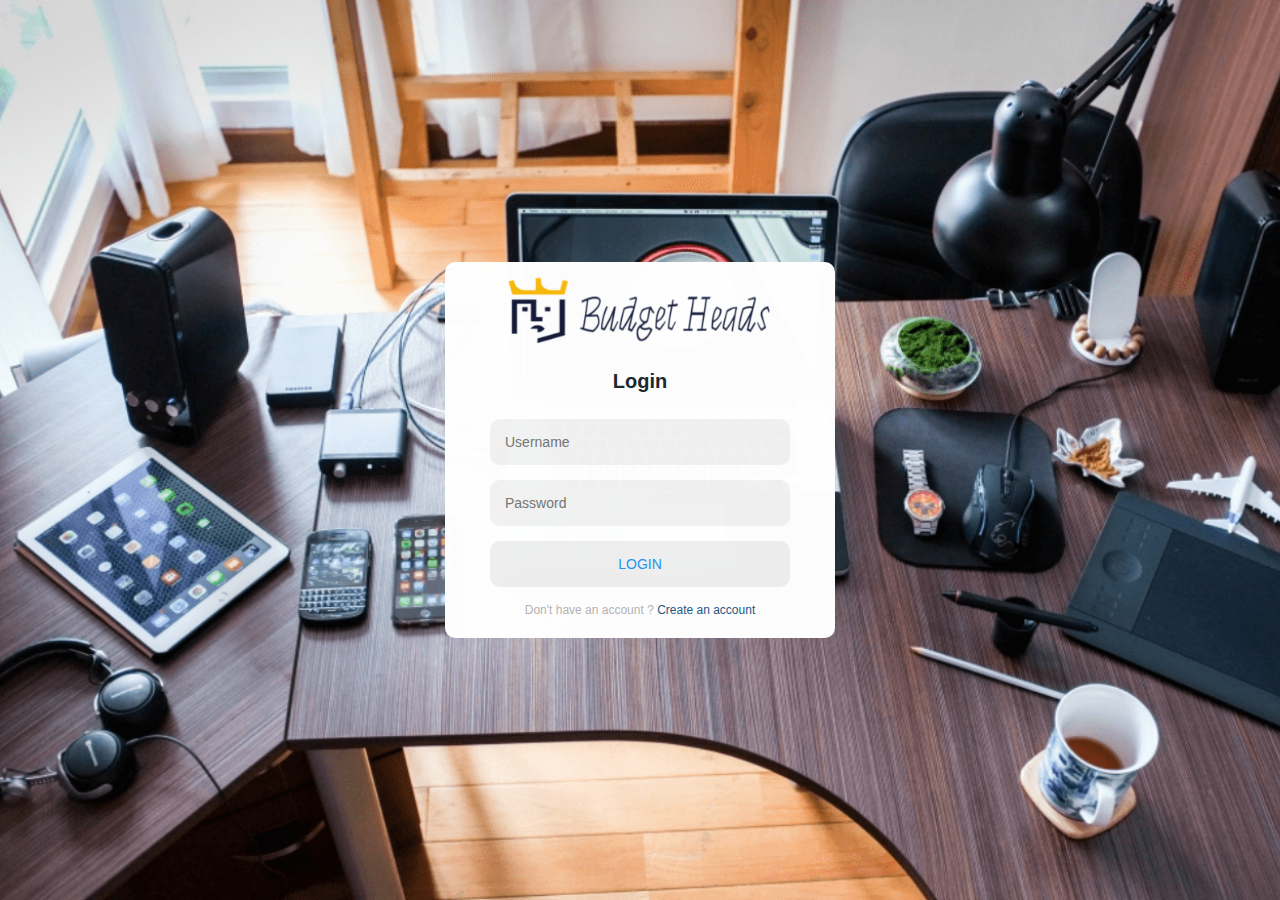
<file: index.html>
<!DOCTYPE html>
<html lang="en">
<head>
    <meta charset="UTF-8">
    <meta http-equiv="X-UA-Compatible" content="IE=edge">
    <meta name="viewport" content="width=device-width, initial-scale=1.0">
    <title>Login</title>
    <link rel="stylesheet" href="Css/login.css">
</head>
<body>
    <div class="form">
        <div class="img-from">
            <img src="Img/loho_final.PNG" alt="">
        </div>
        <h2 class="heading">Login</h2>
        <form action="home.html">
            <input type="text" name="username" placeholder="Username" required>
            <input type="password" name="password" placeholder="Password" required>
            <button>
                <span></span>
                <span></span>
                <span></span>
                <span></span>
                login
            </button>
            <p class="message">Don't have an account ? <a href="signup.html">Create an account</a></p>
        </form>
    </div>
</body>
</html>
</file>
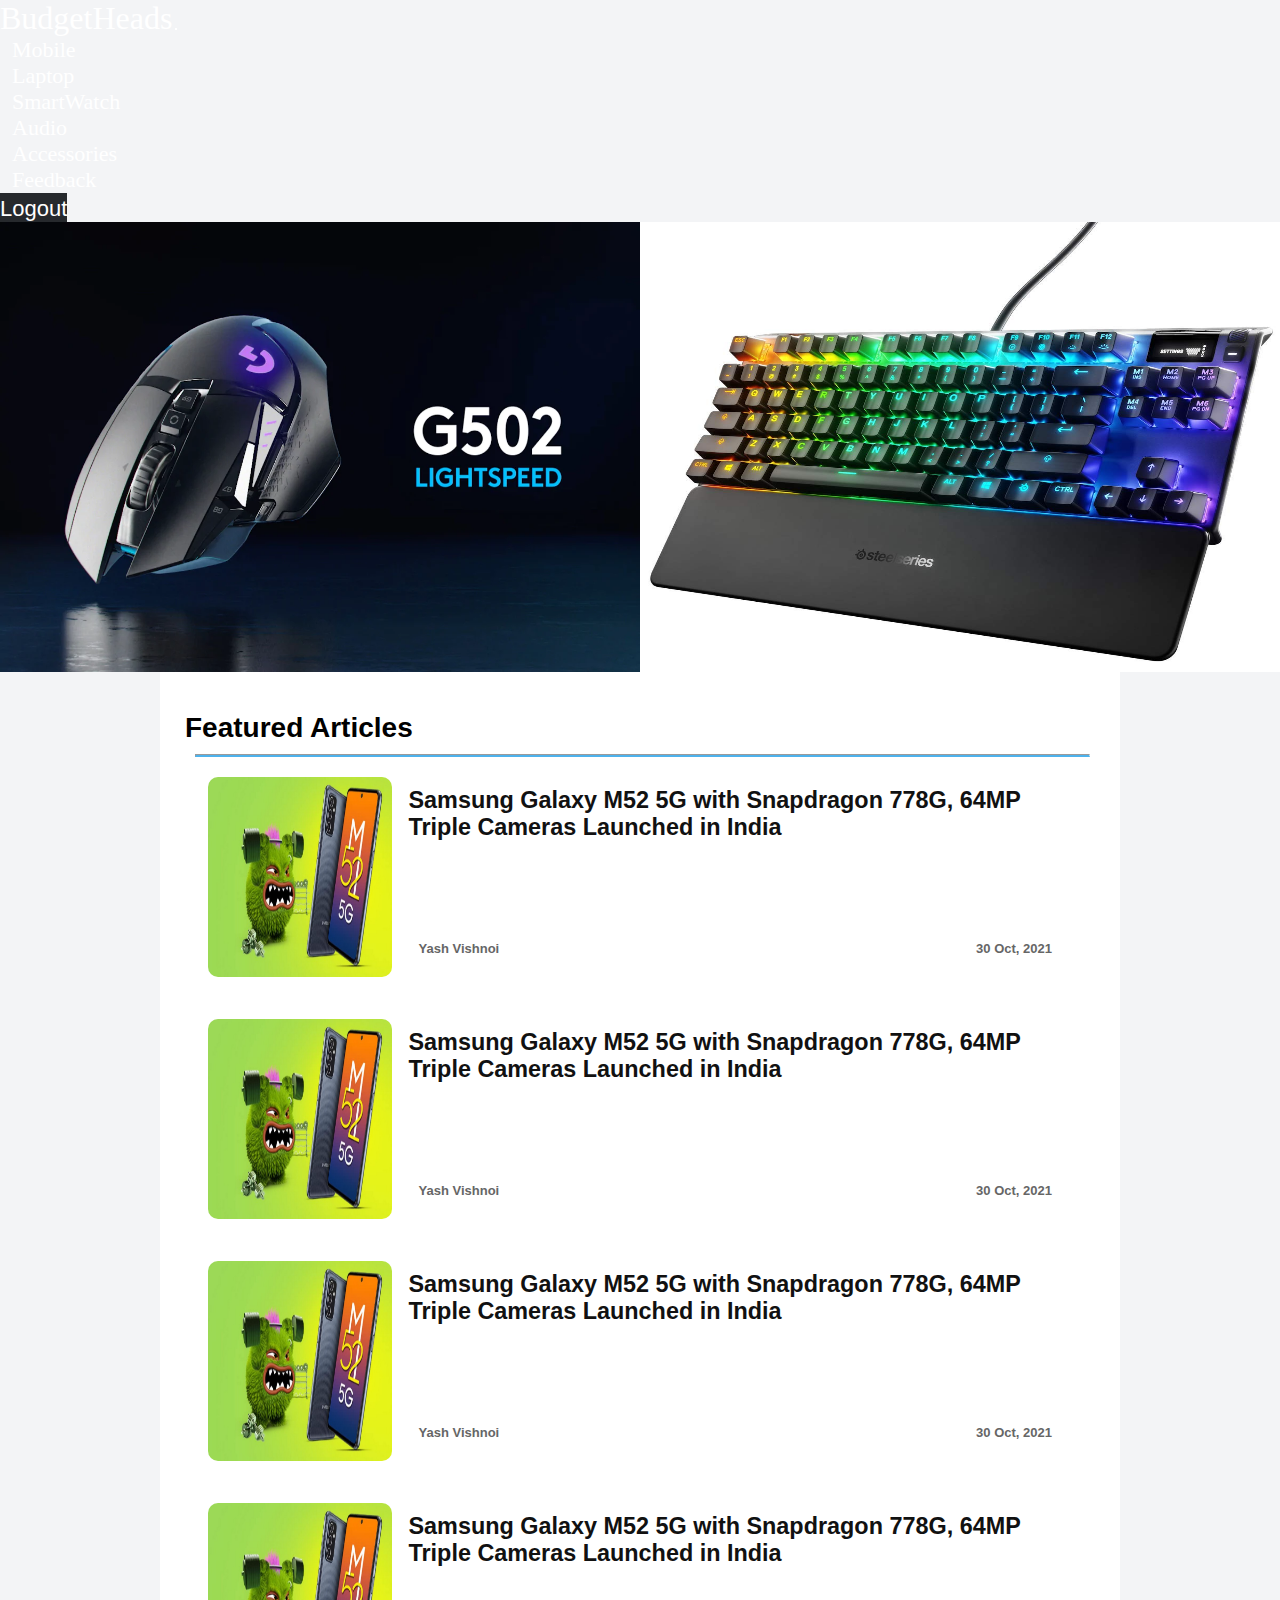
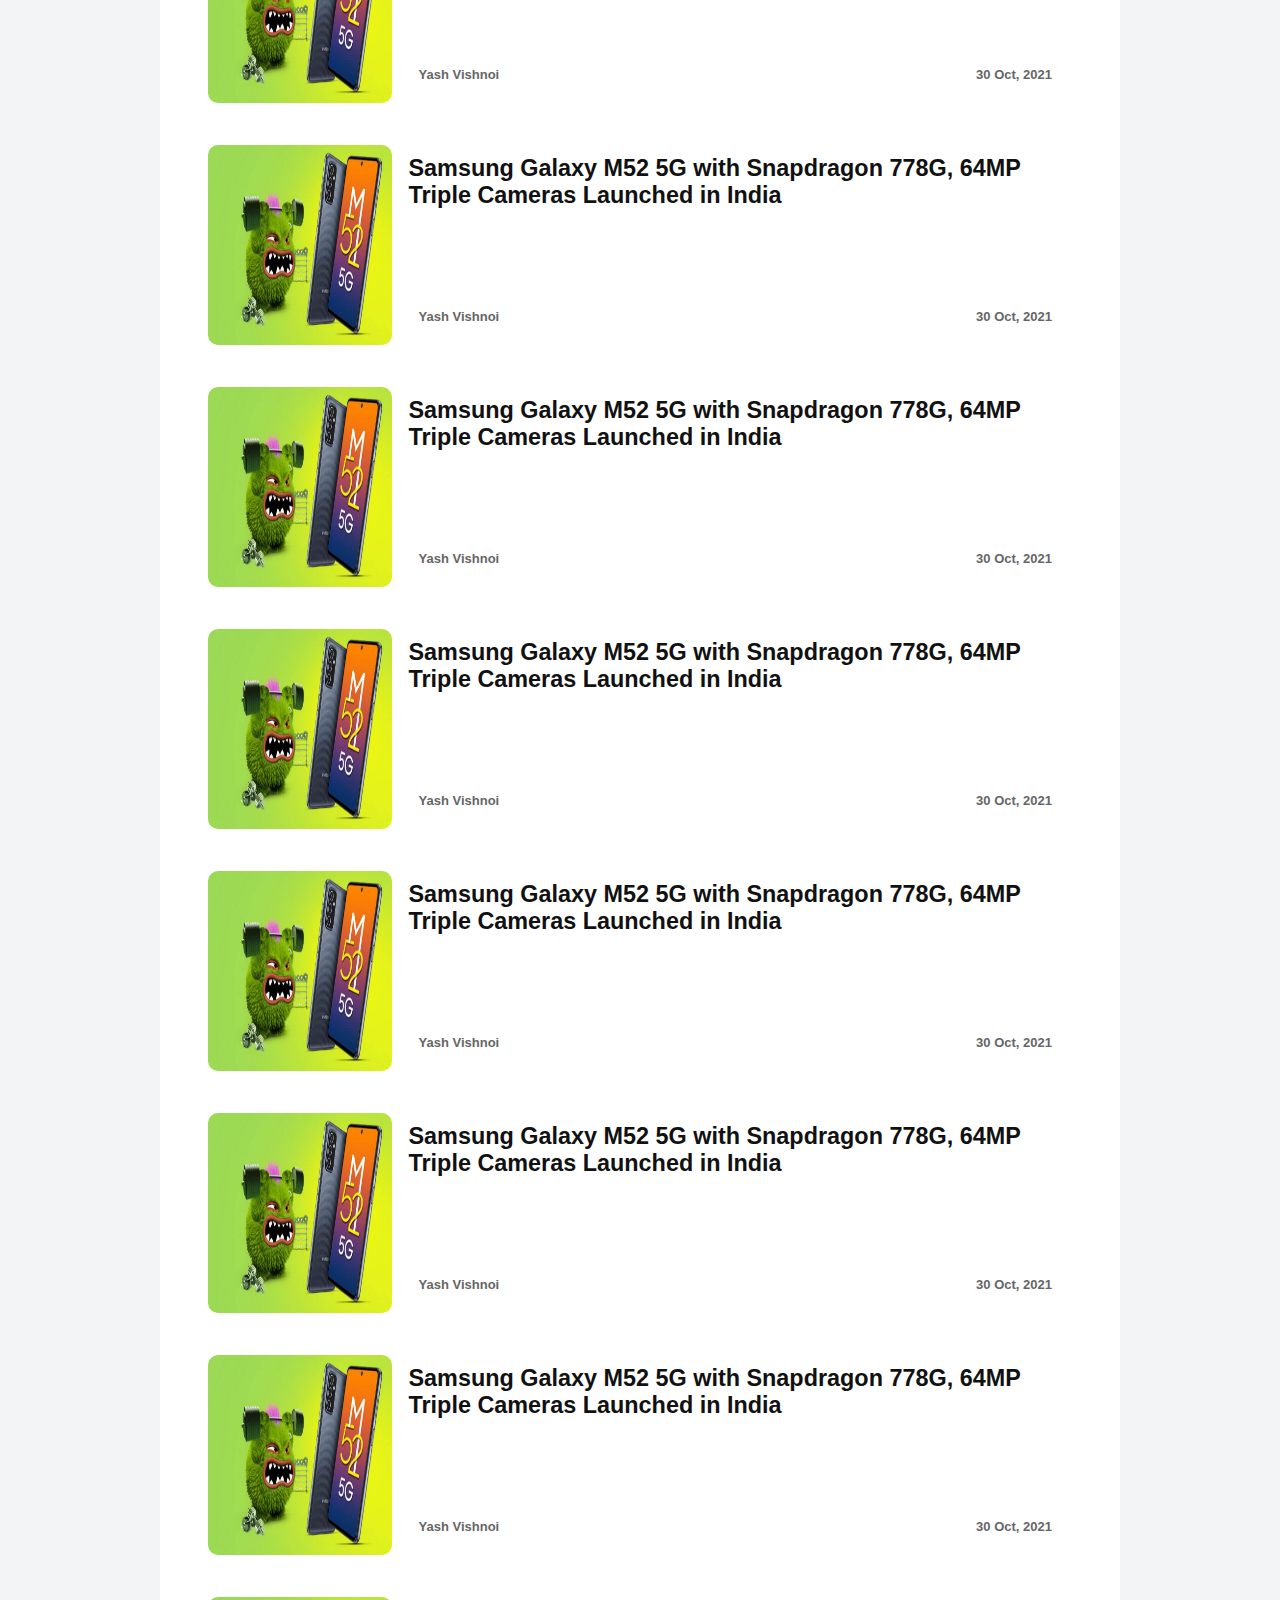
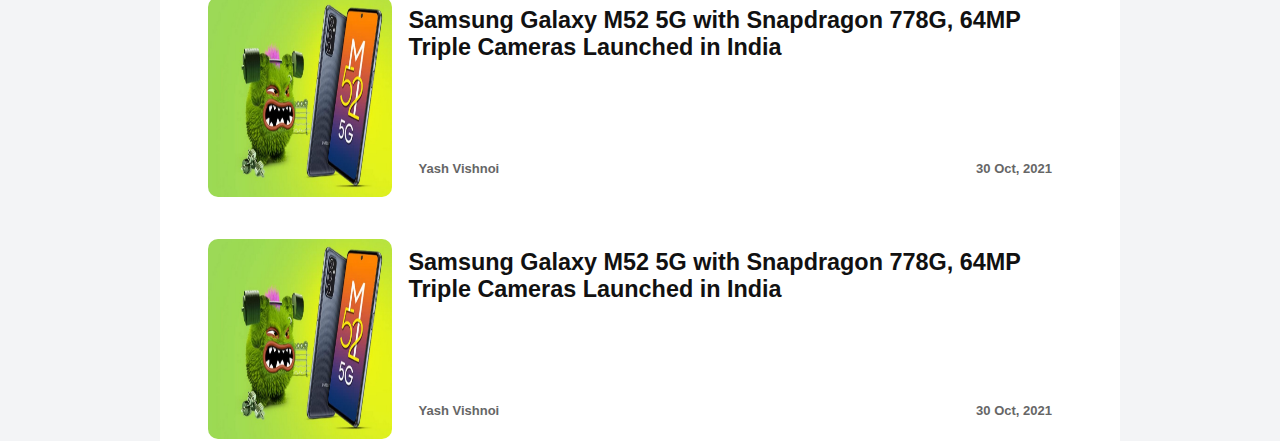
<file: accessories.html>
<!DOCTYPE html>
<html lang="en">

<head>
    <meta charset="UTF-8">
    <meta http-equiv="X-UA-Compatible" content="IE=edge">
    <meta name="viewport" content="width=device-width, initial-scale=1.0">
    <title>Accessories</title>
    <link href="https://cdn.jsdelivr.net/npm/bootstrap@5.1.3/dist/css/bootstrap.min.css" rel="stylesheet"
        integrity="sha384-1BmE4kWBq78iYhFldvKuhfTAU6auU8tT94WrHftjDbrCEXSU1oBoqyl2QvZ6jIW3" crossorigin="anonymous" />
    <link rel="stylesheet" href="Css/utils.css">
    <link rel="stylesheet" href="Css/accessories.css">
</head>

<body>
    <nav class="navbar navbar-expand-lg navbar-light bg-dark ">
        <div class="container-fluid">
            <a class="navbar-brand" style="color: white; font-size: 3.2rem;" href="home.html">BudgetHeads</a>
            <button class="navbar-toggler" type="button" data-bs-toggle="collapse" data-bs-target="#navbarText"
                aria-controls="navbarText" aria-expanded="false" aria-label="Toggle navigation">
                <span class="navbar-toggler-icon"></span>
            </button>
            <div class="collapse navbar-collapse" id="navbarText">
                <ul class="navbar-nav me-auto mb-2 mb-lg-0">
                    <li class="nav-item">
                        <a class="nav-link active" style="color: white; font-size: 2.2rem;" aria-current="page"
                            href="mobile.html">Mobile</a>
                    </li>
                    <li class="nav-item">
                        <a class="nav-link" style="color: white; font-size: 2.2rem;" href="laptop.html">Laptop</a>
                    </li>
                    <li class="nav-item">
                        <a class="nav-link" style="color: white; font-size: 2.2rem;"
                            href="smartwatch.html">SmartWatch</a>
                    </li>
                    <li class="nav-item">
                        <a class="nav-link" style="color: white; font-size: 2.2rem;" href="audio.html">Audio</a>
                    </li>
                    <li class="nav-item">
                        <a class="nav-link" style="color: white; font-size: 2.2rem;"
                            href="accessories.html">Accessories</a>
                    </li>
                    <li class="nav-item">
                        <a class="nav-link" style="color: white; font-size: 2.2rem;" href="feedback.html">Feedback</a>
                    </li>
                </ul>
                <button class="navbar-text btn" style="color: white; font-size: 2.2rem;">Logout</button>
            </div>
        </div>
    </nav>
    <div class="Images">
        <div class="left-side"></div>
        <div class="right-side"></div>
    </div>
    <div class="home-articles">
        <h2>Featured Articles</h2>
        <hr class="line-1">

        <div class="home-article">
            <a href="blogpost.html">
                <div class="home-article-img">
                    <img src="Img/Galaxy-M52-5G-Launched-in-India-feat..jpg" alt="">
                </div>
                <div class="home-article-content">
                    <h3>Samsung Galaxy M52 5G with Snapdragon 778G, 64MP Triple Cameras Launched in India</h3>
                    <div class="details">
                        <span class="author-name">Yash Vishnoi</span>
                        <span class="post-date">30 Oct, 2021</span>
                    </div>
                </div>
            </a>
        </div>

        <div class="home-article">
            <a href="">
                <div class="home-article-img">
                    <img src="Img/Galaxy-M52-5G-Launched-in-India-feat..jpg" alt="">
                </div>
                <div class="home-article-content">
                    <h3>Samsung Galaxy M52 5G with Snapdragon 778G, 64MP Triple Cameras Launched in India</h3>
                    <div class="details">
                        <span class="author-name">Yash Vishnoi</span>
                        <span class="post-date">30 Oct, 2021</span>
                    </div>
                </div>
            </a>
        </div>

        <div class="home-article">
            <a href="">
                <div class="home-article-img">
                    <img src="Img/Galaxy-M52-5G-Launched-in-India-feat..jpg" alt="">
                </div>
                <div class="home-article-content">
                    <h3>Samsung Galaxy M52 5G with Snapdragon 778G, 64MP Triple Cameras Launched in India</h3>
                    <div class="details">
                        <span class="author-name">Yash Vishnoi</span>
                        <span class="post-date">30 Oct, 2021</span>
                    </div>
                </div>
            </a>
        </div>

        <div class="home-article">
            <a href="">
                <div class="home-article-img">
                    <img src="Img/Galaxy-M52-5G-Launched-in-India-feat..jpg" alt="">
                </div>
                <div class="home-article-content">
                    <h3>Samsung Galaxy M52 5G with Snapdragon 778G, 64MP Triple Cameras Launched in India</h3>
                    <div class="details">
                        <span class="author-name">Yash Vishnoi</span>
                        <span class="post-date">30 Oct, 2021</span>
                    </div>
                </div>
            </a>
        </div>

        <div class="home-article">
            <a href="">
                <div class="home-article-img">
                    <img src="Img/Galaxy-M52-5G-Launched-in-India-feat..jpg" alt="">
                </div>
                <div class="home-article-content">
                    <h3>Samsung Galaxy M52 5G with Snapdragon 778G, 64MP Triple Cameras Launched in India</h3>
                    <div class="details">
                        <span class="author-name">Yash Vishnoi</span>
                        <span class="post-date">30 Oct, 2021</span>
                    </div>
                </div>
            </a>
        </div>

        <div class="home-article">
            <a href="">
                <div class="home-article-img">
                    <img src="Img/Galaxy-M52-5G-Launched-in-India-feat..jpg" alt="">
                </div>
                <div class="home-article-content">
                    <h3>Samsung Galaxy M52 5G with Snapdragon 778G, 64MP Triple Cameras Launched in India</h3>
                    <div class="details">
                        <span class="author-name">Yash Vishnoi</span>
                        <span class="post-date">30 Oct, 2021</span>
                    </div>
                </div>
            </a>
        </div>

        <div class="home-article">
            <a href="">
                <div class="home-article-img">
                    <img src="Img/Galaxy-M52-5G-Launched-in-India-feat..jpg" alt="">
                </div>
                <div class="home-article-content">
                    <h3>Samsung Galaxy M52 5G with Snapdragon 778G, 64MP Triple Cameras Launched in India</h3>
                    <div class="details">
                        <span class="author-name">Yash Vishnoi</span>
                        <span class="post-date">30 Oct, 2021</span>
                    </div>
                </div>
            </a>
        </div>

        <div class="home-article">
            <a href="">
                <div class="home-article-img">
                    <img src="Img/Galaxy-M52-5G-Launched-in-India-feat..jpg" alt="">
                </div>
                <div class="home-article-content">
                    <h3>Samsung Galaxy M52 5G with Snapdragon 778G, 64MP Triple Cameras Launched in India</h3>
                    <div class="details">
                        <span class="author-name">Yash Vishnoi</span>
                        <span class="post-date">30 Oct, 2021</span>
                    </div>
                </div>
            </a>
        </div>

        <div class="home-article">
            <a href="">
                <div class="home-article-img">
                    <img src="Img/Galaxy-M52-5G-Launched-in-India-feat..jpg" alt="">
                </div>
                <div class="home-article-content">
                    <h3>Samsung Galaxy M52 5G with Snapdragon 778G, 64MP Triple Cameras Launched in India</h3>
                    <div class="details">
                        <span class="author-name">Yash Vishnoi</span>
                        <span class="post-date">30 Oct, 2021</span>
                    </div>
                </div>
            </a>
        </div>

        <div class="home-article">
            <a href="">
                <div class="home-article-img">
                    <img src="Img/Galaxy-M52-5G-Launched-in-India-feat..jpg" alt="">
                </div>
                <div class="home-article-content">
                    <h3>Samsung Galaxy M52 5G with Snapdragon 778G, 64MP Triple Cameras Launched in India</h3>
                    <div class="details">
                        <span class="author-name">Yash Vishnoi</span>
                        <span class="post-date">30 Oct, 2021</span>
                    </div>
                </div>
            </a>
        </div>

        <div class="home-article">
            <a href="">
                <div class="home-article-img">
                    <img src="Img/Galaxy-M52-5G-Launched-in-India-feat..jpg" alt="">
                </div>
                <div class="home-article-content">
                    <h3>Samsung Galaxy M52 5G with Snapdragon 778G, 64MP Triple Cameras Launched in India</h3>
                    <div class="details">
                        <span class="author-name">Yash Vishnoi</span>
                        <span class="post-date">30 Oct, 2021</span>
                    </div>
                </div>
            </a>
        </div>

        <div class="home-article">
            <a href="">
                <div class="home-article-img">
                    <img src="Img/Galaxy-M52-5G-Launched-in-India-feat..jpg" alt="">
                </div>
                <div class="home-article-content">
                    <h3>Samsung Galaxy M52 5G with Snapdragon 778G, 64MP Triple Cameras Launched in India</h3>
                    <div class="details">
                        <span class="author-name">Yash Vishnoi</span>
                        <span class="post-date">30 Oct, 2021</span>
                    </div>
                </div>
            </a>
        </div>
        <script src="https://cdn.jsdelivr.net/npm/bootstrap@5.1.3/dist/js/bootstrap.bundle.min.js"
            integrity="sha384-ka7Sk0Gln4gmtz2MlQnikT1wXgYsOg+OMhuP+IlRH9sENBO0LRn5q+8nbTov4+1p"
            crossorigin="anonymous"></script>
</body>

</html>
</file>
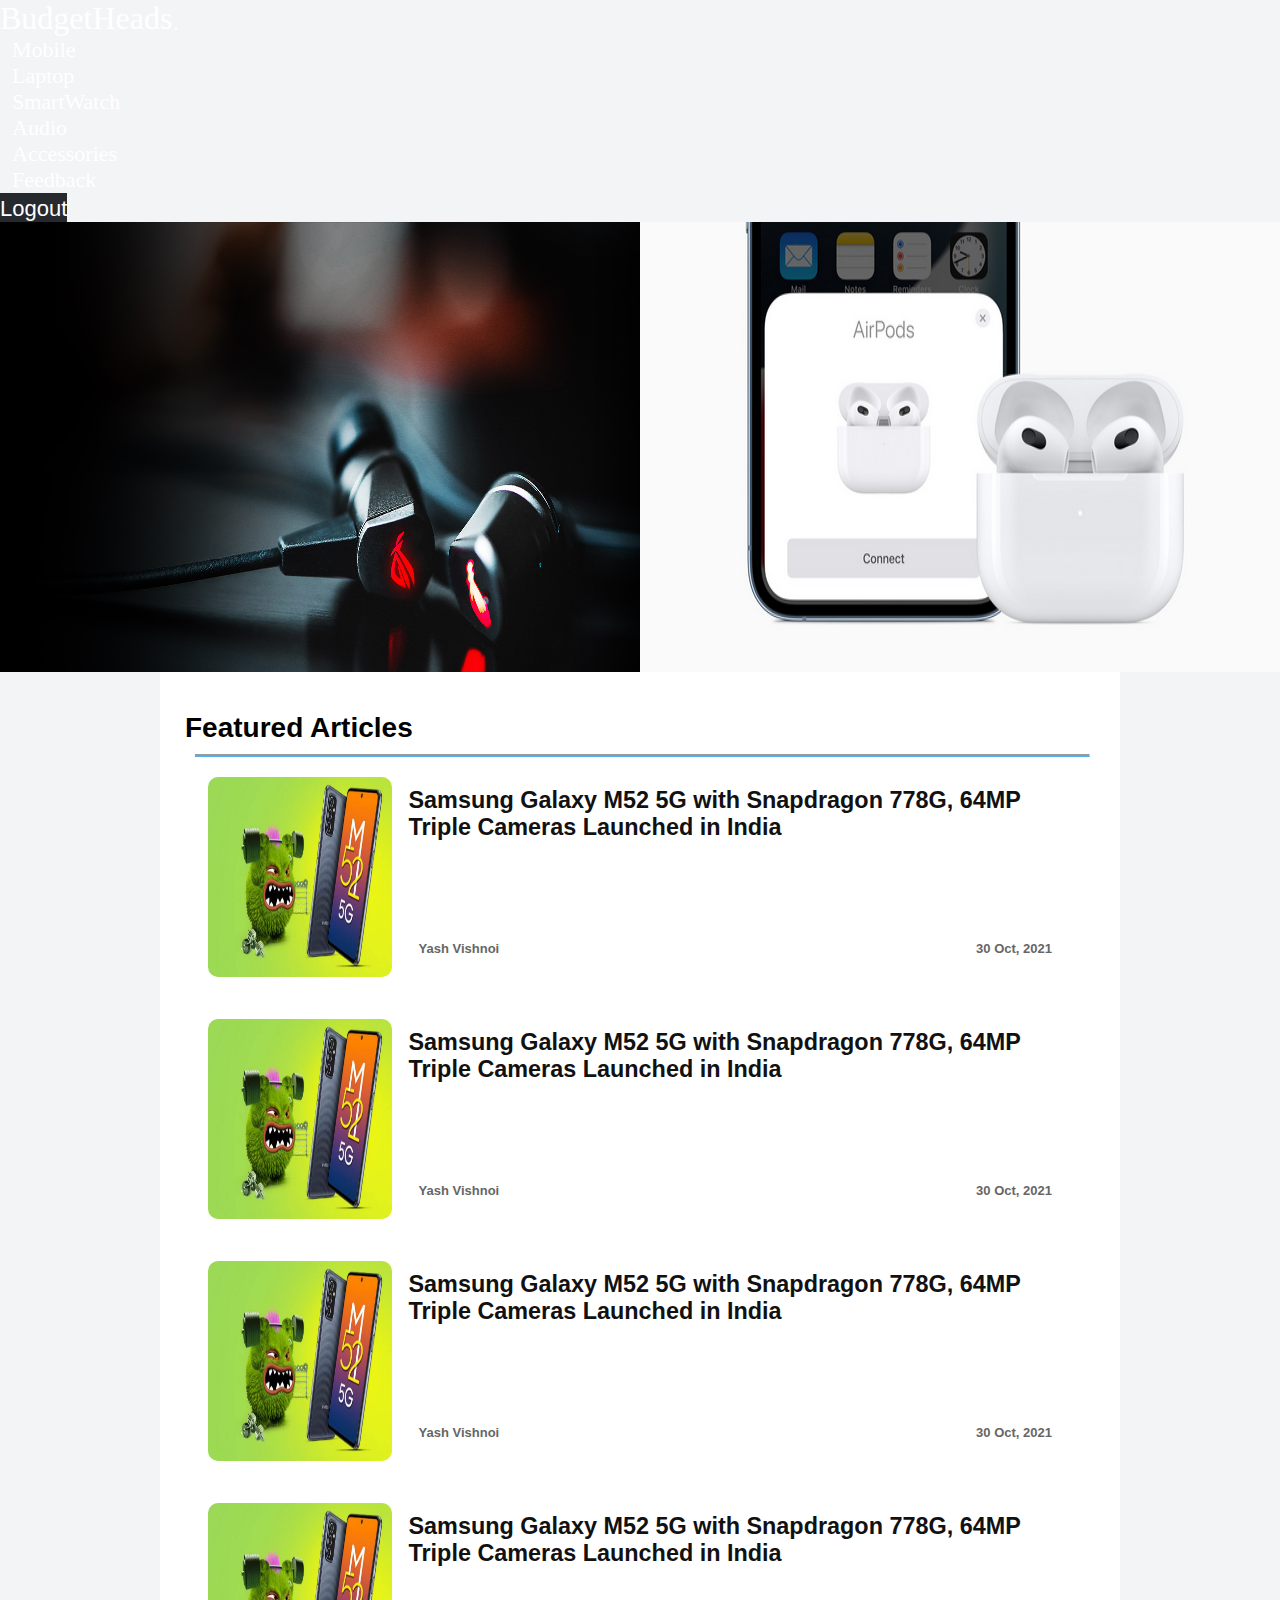
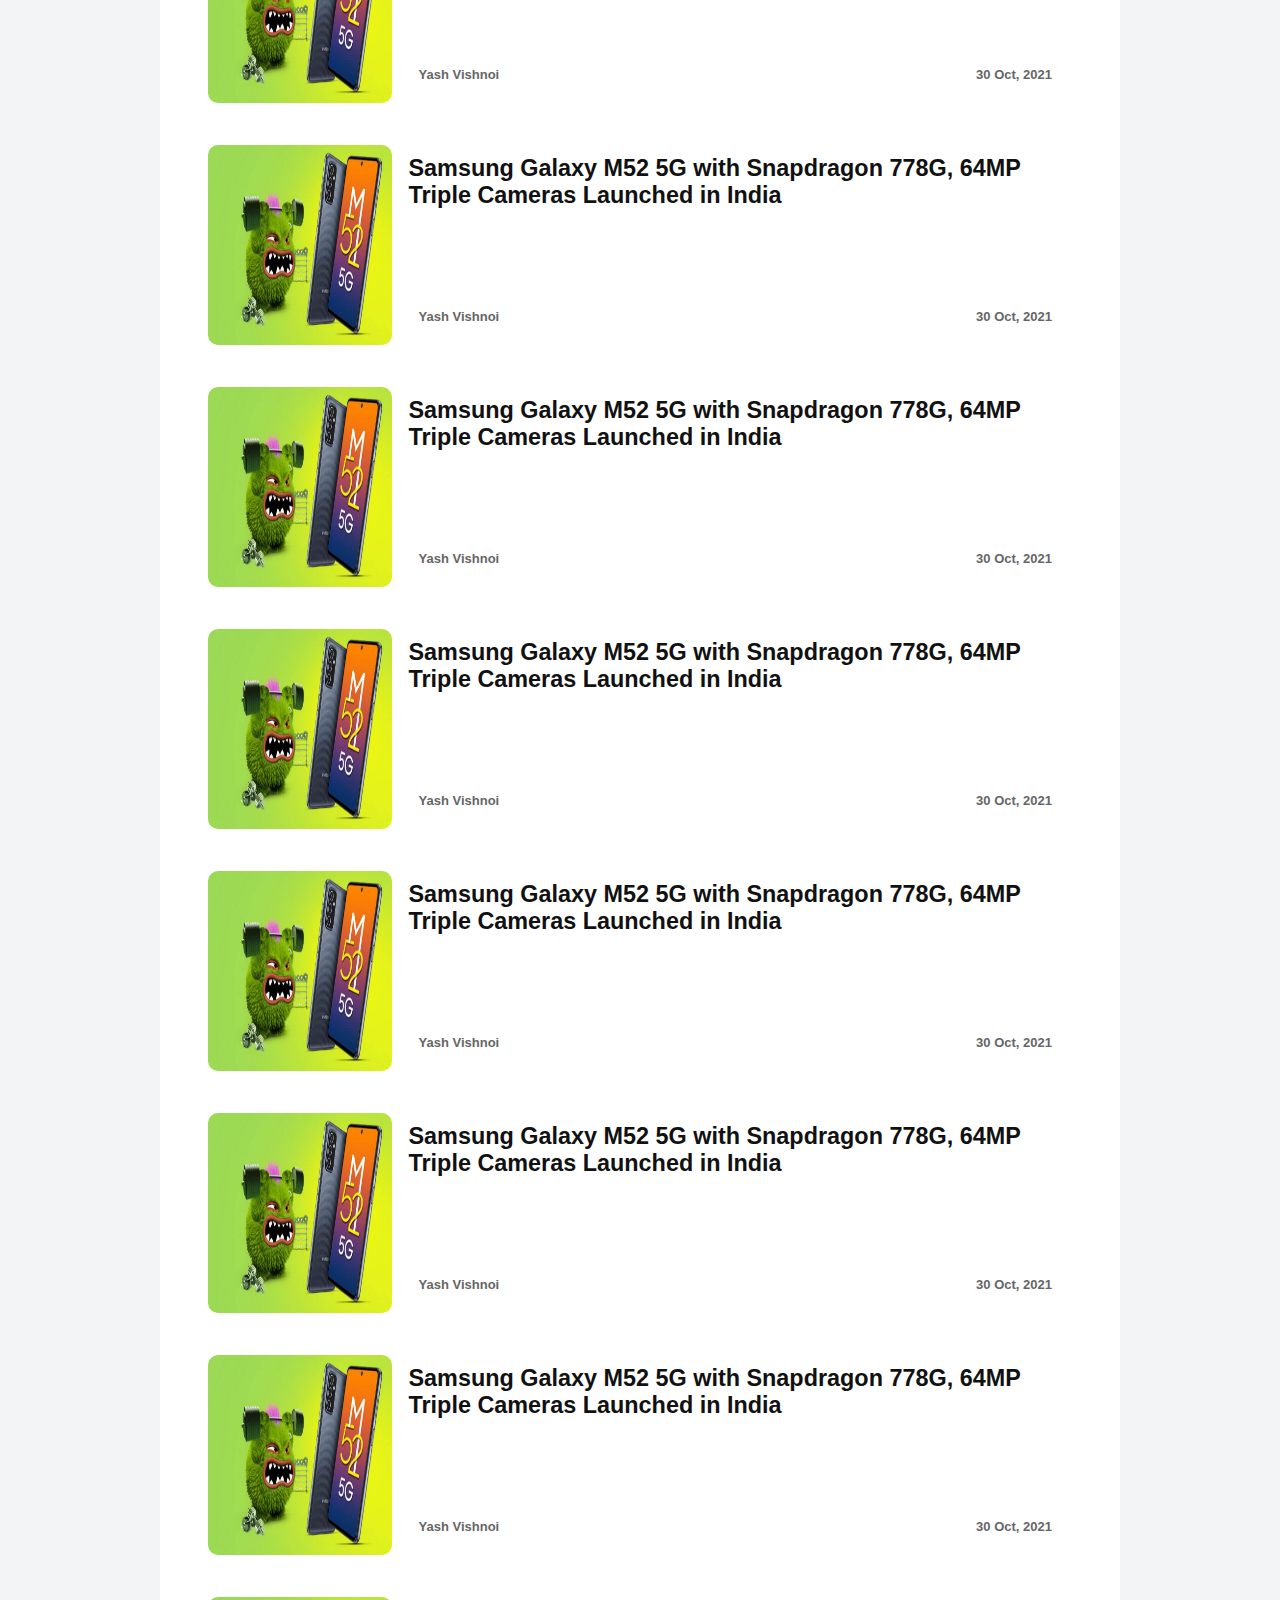
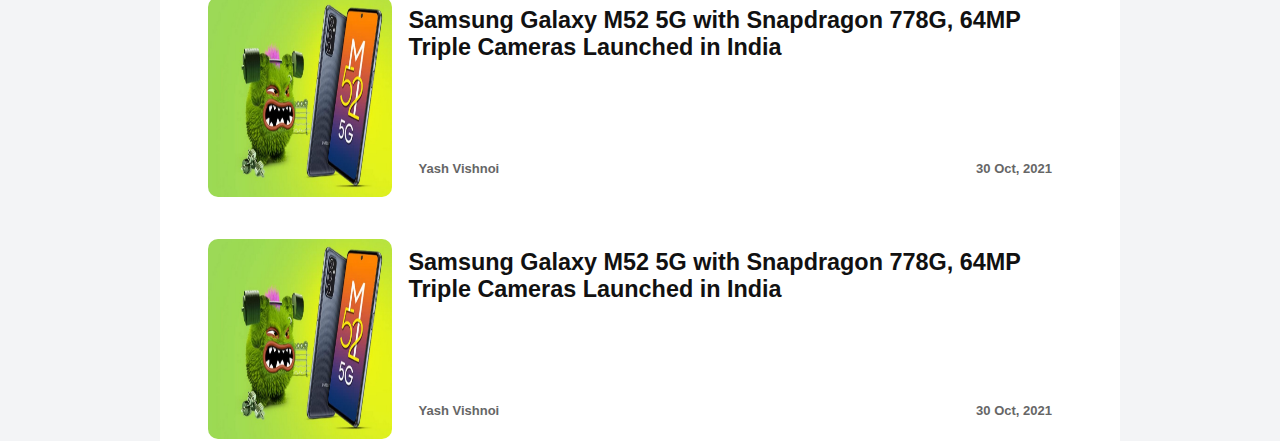
<file: audio.html>
<!DOCTYPE html>
<html lang="en">

<head>
    <meta charset="UTF-8">
    <meta http-equiv="X-UA-Compatible" content="IE=edge">
    <meta name="viewport" content="width=device-width, initial-scale=1.0">
    <title>Audio</title>
    <link href="https://cdn.jsdelivr.net/npm/bootstrap@5.1.3/dist/css/bootstrap.min.css" rel="stylesheet"
        integrity="sha384-1BmE4kWBq78iYhFldvKuhfTAU6auU8tT94WrHftjDbrCEXSU1oBoqyl2QvZ6jIW3" crossorigin="anonymous" />
    <link rel="stylesheet" href="Css/utils.css">
    <link rel="stylesheet" href="Css/audio.css">
</head>

<body>
    <nav class="navbar navbar-expand-lg navbar-light bg-dark ">
        <div class="container-fluid">
            <a class="navbar-brand" style="color: white; font-size: 3.2rem;" href="home.html">BudgetHeads</a>
            <button class="navbar-toggler" type="button" data-bs-toggle="collapse" data-bs-target="#navbarText"
                aria-controls="navbarText" aria-expanded="false" aria-label="Toggle navigation">
                <span class="navbar-toggler-icon"></span>
            </button>
            <div class="collapse navbar-collapse" id="navbarText">
                <ul class="navbar-nav me-auto mb-2 mb-lg-0">
                    <li class="nav-item">
                        <a class="nav-link active" style="color: white; font-size: 2.2rem;" aria-current="page"
                            href="mobile.html">Mobile</a>
                    </li>
                    <li class="nav-item">
                        <a class="nav-link" style="color: white; font-size: 2.2rem;" href="laptop.html">Laptop</a>
                    </li>
                    <li class="nav-item">
                        <a class="nav-link" style="color: white; font-size: 2.2rem;"
                            href="smartwatch.html">SmartWatch</a>
                    </li>
                    <li class="nav-item">
                        <a class="nav-link" style="color: white; font-size: 2.2rem;" href="audio.html">Audio</a>
                    </li>
                    <li class="nav-item">
                        <a class="nav-link" style="color: white; font-size: 2.2rem;"
                            href="accessories.html">Accessories</a>
                    </li>
                    <li class="nav-item">
                        <a class="nav-link" style="color: white; font-size: 2.2rem;" href="feedback.html">Feedback</a>
                    </li>
                </ul>
                <button class="navbar-text btn" style="color: white; font-size: 2.2rem;">Logout</button>
            </div>
        </div>
    </nav>
    <div class="Images">
        <div class="left-side"></div>
        <div class="right-side"></div>
    </div>
    <div class="home-articles">
        <h2>Featured Articles</h2>
        <hr class="line-1">

        <div class="home-article">
            <a href="blogpost.html">
                <div class="home-article-img">
                    <img src="Img/Galaxy-M52-5G-Launched-in-India-feat..jpg" alt="">
                </div>
                <div class="home-article-content">
                    <h3>Samsung Galaxy M52 5G with Snapdragon 778G, 64MP Triple Cameras Launched in India</h3>
                    <div class="details">
                        <span class="author-name">Yash Vishnoi</span>
                        <span class="post-date">30 Oct, 2021</span>
                    </div>
                </div>
            </a>
        </div>

        <div class="home-article">
            <a href="">
                <div class="home-article-img">
                    <img src="Img/Galaxy-M52-5G-Launched-in-India-feat..jpg" alt="">
                </div>
                <div class="home-article-content">
                    <h3>Samsung Galaxy M52 5G with Snapdragon 778G, 64MP Triple Cameras Launched in India</h3>
                    <div class="details">
                        <span class="author-name">Yash Vishnoi</span>
                        <span class="post-date">30 Oct, 2021</span>
                    </div>
                </div>
            </a>
        </div>

        <div class="home-article">
            <a href="">
                <div class="home-article-img">
                    <img src="Img/Galaxy-M52-5G-Launched-in-India-feat..jpg" alt="">
                </div>
                <div class="home-article-content">
                    <h3>Samsung Galaxy M52 5G with Snapdragon 778G, 64MP Triple Cameras Launched in India</h3>
                    <div class="details">
                        <span class="author-name">Yash Vishnoi</span>
                        <span class="post-date">30 Oct, 2021</span>
                    </div>
                </div>
            </a>
        </div>

        <div class="home-article">
            <a href="">
                <div class="home-article-img">
                    <img src="Img/Galaxy-M52-5G-Launched-in-India-feat..jpg" alt="">
                </div>
                <div class="home-article-content">
                    <h3>Samsung Galaxy M52 5G with Snapdragon 778G, 64MP Triple Cameras Launched in India</h3>
                    <div class="details">
                        <span class="author-name">Yash Vishnoi</span>
                        <span class="post-date">30 Oct, 2021</span>
                    </div>
                </div>
            </a>
        </div>

        <div class="home-article">
            <a href="">
                <div class="home-article-img">
                    <img src="Img/Galaxy-M52-5G-Launched-in-India-feat..jpg" alt="">
                </div>
                <div class="home-article-content">
                    <h3>Samsung Galaxy M52 5G with Snapdragon 778G, 64MP Triple Cameras Launched in India</h3>
                    <div class="details">
                        <span class="author-name">Yash Vishnoi</span>
                        <span class="post-date">30 Oct, 2021</span>
                    </div>
                </div>
            </a>
        </div>

        <div class="home-article">
            <a href="">
                <div class="home-article-img">
                    <img src="Img/Galaxy-M52-5G-Launched-in-India-feat..jpg" alt="">
                </div>
                <div class="home-article-content">
                    <h3>Samsung Galaxy M52 5G with Snapdragon 778G, 64MP Triple Cameras Launched in India</h3>
                    <div class="details">
                        <span class="author-name">Yash Vishnoi</span>
                        <span class="post-date">30 Oct, 2021</span>
                    </div>
                </div>
            </a>
        </div>

        <div class="home-article">
            <a href="">
                <div class="home-article-img">
                    <img src="Img/Galaxy-M52-5G-Launched-in-India-feat..jpg" alt="">
                </div>
                <div class="home-article-content">
                    <h3>Samsung Galaxy M52 5G with Snapdragon 778G, 64MP Triple Cameras Launched in India</h3>
                    <div class="details">
                        <span class="author-name">Yash Vishnoi</span>
                        <span class="post-date">30 Oct, 2021</span>
                    </div>
                </div>
            </a>
        </div>

        <div class="home-article">
            <a href="">
                <div class="home-article-img">
                    <img src="Img/Galaxy-M52-5G-Launched-in-India-feat..jpg" alt="">
                </div>
                <div class="home-article-content">
                    <h3>Samsung Galaxy M52 5G with Snapdragon 778G, 64MP Triple Cameras Launched in India</h3>
                    <div class="details">
                        <span class="author-name">Yash Vishnoi</span>
                        <span class="post-date">30 Oct, 2021</span>
                    </div>
                </div>
            </a>
        </div>

        <div class="home-article">
            <a href="">
                <div class="home-article-img">
                    <img src="Img/Galaxy-M52-5G-Launched-in-India-feat..jpg" alt="">
                </div>
                <div class="home-article-content">
                    <h3>Samsung Galaxy M52 5G with Snapdragon 778G, 64MP Triple Cameras Launched in India</h3>
                    <div class="details">
                        <span class="author-name">Yash Vishnoi</span>
                        <span class="post-date">30 Oct, 2021</span>
                    </div>
                </div>
            </a>
        </div>

        <div class="home-article">
            <a href="">
                <div class="home-article-img">
                    <img src="Img/Galaxy-M52-5G-Launched-in-India-feat..jpg" alt="">
                </div>
                <div class="home-article-content">
                    <h3>Samsung Galaxy M52 5G with Snapdragon 778G, 64MP Triple Cameras Launched in India</h3>
                    <div class="details">
                        <span class="author-name">Yash Vishnoi</span>
                        <span class="post-date">30 Oct, 2021</span>
                    </div>
                </div>
            </a>
        </div>

        <div class="home-article">
            <a href="">
                <div class="home-article-img">
                    <img src="Img/Galaxy-M52-5G-Launched-in-India-feat..jpg" alt="">
                </div>
                <div class="home-article-content">
                    <h3>Samsung Galaxy M52 5G with Snapdragon 778G, 64MP Triple Cameras Launched in India</h3>
                    <div class="details">
                        <span class="author-name">Yash Vishnoi</span>
                        <span class="post-date">30 Oct, 2021</span>
                    </div>
                </div>
            </a>
        </div>

        <div class="home-article">
            <a href="">
                <div class="home-article-img">
                    <img src="Img/Galaxy-M52-5G-Launched-in-India-feat..jpg" alt="">
                </div>
                <div class="home-article-content">
                    <h3>Samsung Galaxy M52 5G with Snapdragon 778G, 64MP Triple Cameras Launched in India</h3>
                    <div class="details">
                        <span class="author-name">Yash Vishnoi</span>
                        <span class="post-date">30 Oct, 2021</span>
                    </div>
                </div>
            </a>
        </div>
        <script src="https://cdn.jsdelivr.net/npm/bootstrap@5.1.3/dist/js/bootstrap.bundle.min.js"
            integrity="sha384-ka7Sk0Gln4gmtz2MlQnikT1wXgYsOg+OMhuP+IlRH9sENBO0LRn5q+8nbTov4+1p"
            crossorigin="anonymous"></script>
</body>

</html>
</file>
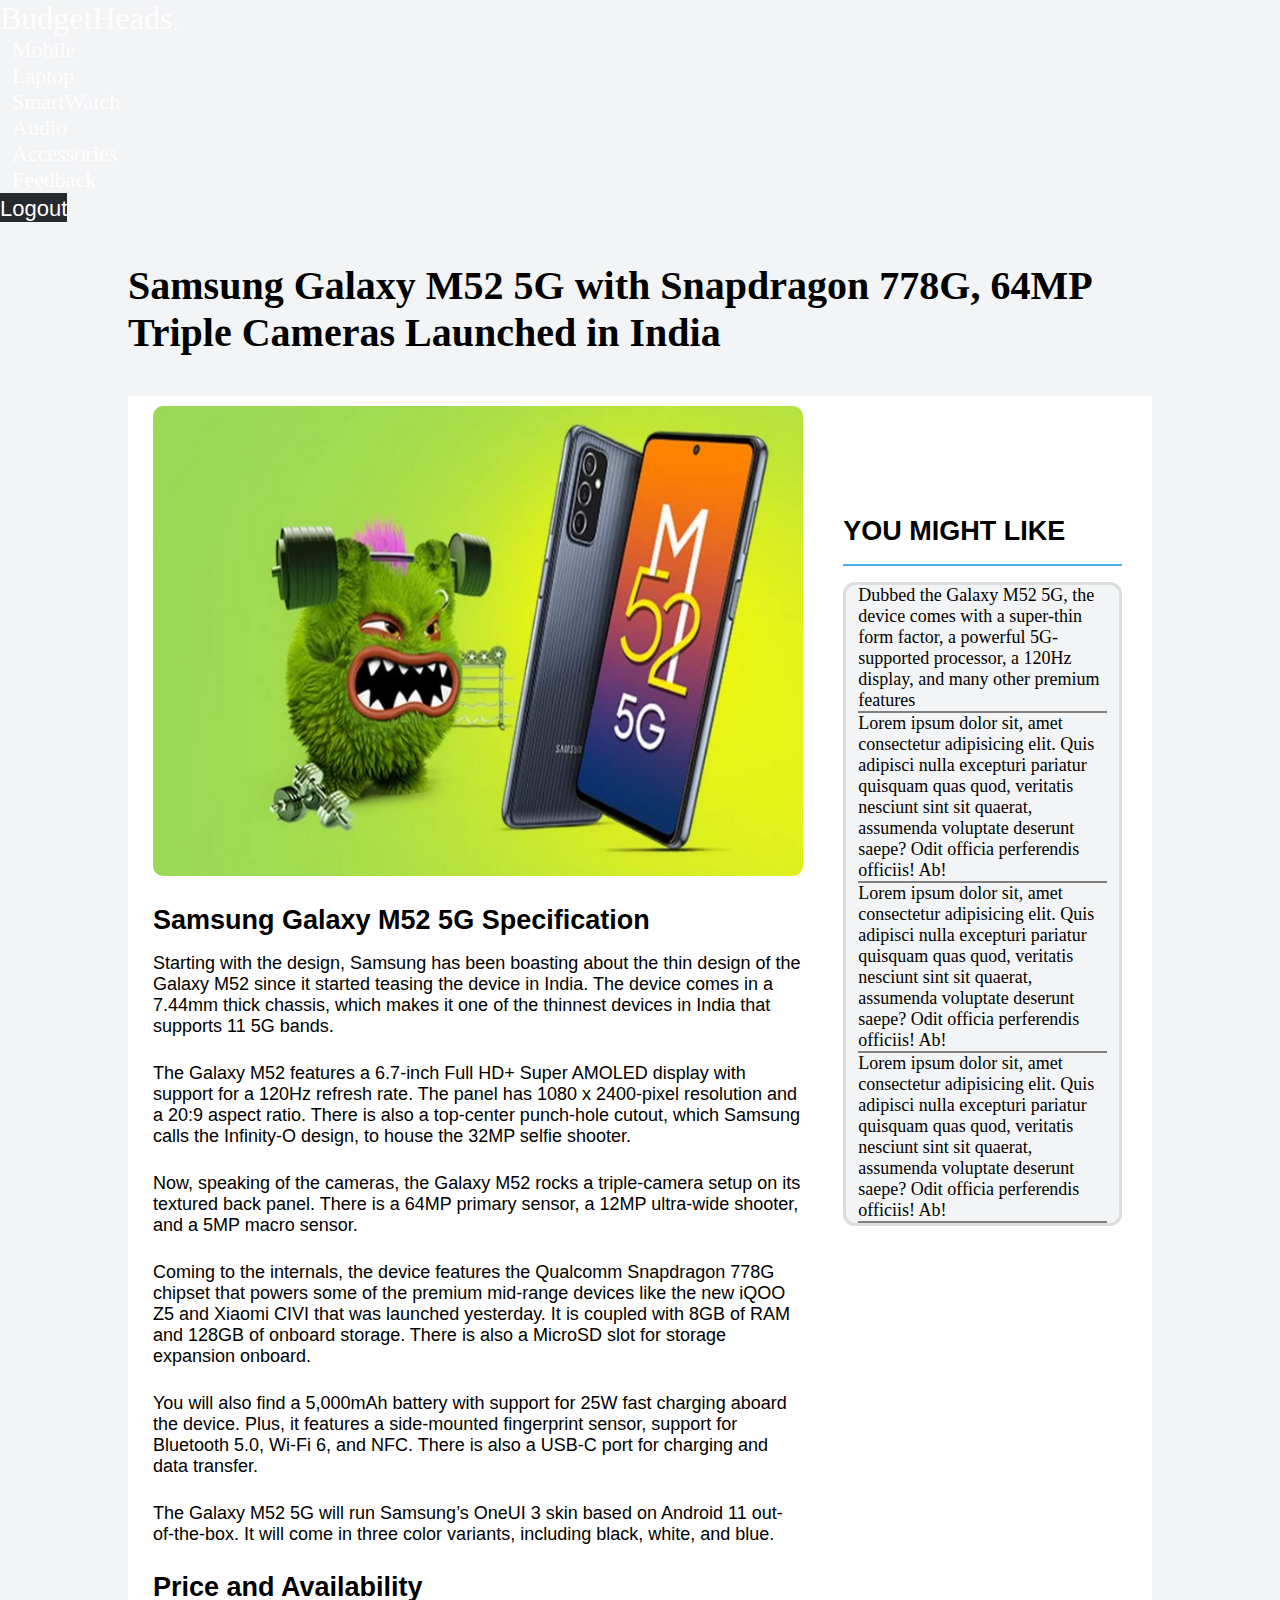
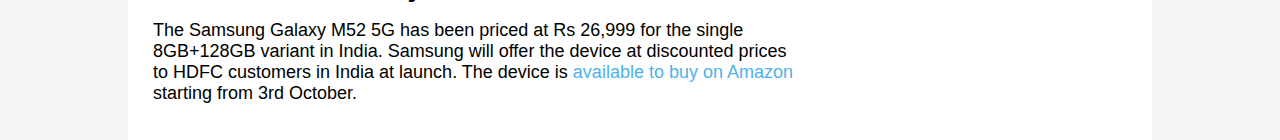
<file: blogpost.html>
<!DOCTYPE html>
<html lang="en">
<head>
    <meta charset="UTF-8">
    <meta http-equiv="X-UA-Compatible" content="IE=edge">
    <meta name="viewport" content="width=device-width, initial-scale=1.0">
    <title>Document</title>
    <link
      href="https://cdn.jsdelivr.net/npm/bootstrap@5.1.3/dist/css/bootstrap.min.css"
      rel="stylesheet"
      integrity="sha384-1BmE4kWBq78iYhFldvKuhfTAU6auU8tT94WrHftjDbrCEXSU1oBoqyl2QvZ6jIW3"
      crossorigin="anonymous"
    />
    <link rel="stylesheet" href="Css/utils.css">
    <link rel="stylesheet" href="Css/blog.css">
</head>
<body>
    <nav class="navbar navbar-expand-lg navbar-light bg-dark ">
        <div class="container-fluid">
          <a class="navbar-brand" style="color: white; font-size: 3.2rem;" href="home.html">BudgetHeads</a>
          <button style="color: white;"
            class="navbar-toggler"
            type="button"
            data-bs-toggle="collapse"
            data-bs-target="#navbarText"
            aria-controls="navbarText"
            aria-expanded="false"
            aria-label="Toggle navigation"
          >
            <span class="navbar-toggler-icon"></span>
          </button>
          <div class="collapse navbar-collapse" id="navbarText">
            <ul class="navbar-nav me-auto mb-2 mb-lg-0">
              <li class="nav-item">
                <a class="nav-link active" style="color: white; font-size: 2.2rem;" aria-current="page" href="mobile.html">Mobile</a>
              </li>
              <li class="nav-item">
                <a class="nav-link" style="color: white; font-size: 2.2rem;" href="laptop.html">Laptop</a>
              </li>
              <li class="nav-item">
                <a class="nav-link" style="color: white; font-size: 2.2rem;" href="smartwatch.html">SmartWatch</a>
              </li>
              <li class="nav-item">
                <a class="nav-link" style="color: white; font-size: 2.2rem;" href="audio.html">Audio</a>
              </li>
              <li class="nav-item">
                <a class="nav-link" style="color: white; font-size: 2.2rem;" href="accessories.html">Accessories</a>
              </li>
              <li class="nav-item">
                <a class="nav-link" style="color: white; font-size: 2.2rem;" href="feedback.html">Feedback</a>
              </li>
            </ul>
            <button class="navbar-text btn" style="color: white; font-size: 2.2rem;">Logout</button>
          </div>
        </div>
      </nav>

    <div class="main">
    <h1>Samsung Galaxy M52 5G with Snapdragon 778G, 64MP Triple Cameras Launched in India</h1>
    <div class="main-box">
        <div class="left-box">
            <img class="cover-img" src="Img/Galaxy-M52-5G-Launched-in-India-feat..jpg" alt="" >
            <h2> Samsung Galaxy M52 5G Specification </h2>
            <p class="para1">Starting with the design, Samsung has been boasting about the thin design of the Galaxy M52 since it started teasing the device in India. The device comes in a 7.44mm thick chassis, which makes it one of the thinnest devices in India that supports 11 5G bands.</p>

            <p class="para1">The Galaxy M52 features a 6.7-inch Full HD+ Super AMOLED display with support for a 120Hz refresh rate. The panel has 1080 x 2400-pixel resolution and a 20:9 aspect ratio. There is also a top-center punch-hole cutout, which Samsung calls the Infinity-O design, to house the 32MP selfie shooter.</p>

            <p class="para1">
                Now, speaking of the cameras, the Galaxy M52 rocks a triple-camera setup on its textured back panel. There is a 64MP primary sensor, a 12MP ultra-wide shooter, and a 5MP macro sensor.
            </p>

            <p class="para1">
                Coming to the internals, the device features the Qualcomm Snapdragon 778G chipset that powers some of the premium mid-range devices like the new iQOO Z5 and Xiaomi CIVI that was launched yesterday. It is coupled with 8GB of RAM and 128GB of onboard storage. There is also a MicroSD slot for storage expansion onboard.
            </p>

            <p class="para1">
                You will also find a 5,000mAh battery with support for 25W fast charging aboard the device. Plus, it features a side-mounted fingerprint sensor, support for Bluetooth 5.0, Wi-Fi 6, and NFC. There is also a USB-C port for charging and data transfer.
            </p>

            <p class="para1">
                The Galaxy M52 5G will run Samsung’s OneUI 3 skin based on Android 11 out-of-the-box. It will come in three color variants, including black, white, and blue.
            </p>

            <h2>Price and Availability</h2>

            <p class="para1">
                The Samsung Galaxy M52 5G has been priced at Rs 26,999 for the single 8GB+128GB variant in India. Samsung will offer the device at discounted prices to HDFC customers in India at launch. The device is <a href="https://www.amazon.in/Samsung-Blazing-Storage-Snapdragon-sAMOLED/dp/B09CV463ZY/ref=sr_1_1_sspa?crid=3188L7VSMGUWL&dchild=1&keywords=Samsung+Galaxy+M52+5g&qid=1635661399&sprefix=samsung+galaxy+m52+5%2Caps%2C348&sr=8-1-spons&psc=1&spLa=[base64]" target="blank">available to buy on Amazon </a> starting from 3rd October.
            </p>

        </div>
        <!-- right box -->
            <div class="right-subbox-heading">
                <h2 class="heading">YOU MIGHT LIKE</h2>
                <hr class="line1">
                <div class="right-subbox">
                <p class="sidepara1">Dubbed the Galaxy M52 5G, the device comes with a super-thin form factor, a powerful 5G-supported processor, a 120Hz display, and many other premium features</p>
                <hr class="line2">
                <p class="sidepara1">Lorem ipsum dolor sit, amet consectetur adipisicing elit. Quis adipisci nulla excepturi pariatur quisquam quas quod, veritatis nesciunt sint sit quaerat, assumenda voluptate deserunt saepe? Odit officia perferendis officiis! Ab!</p>
                <hr class="line2">
                <p class="sidepara1">Lorem ipsum dolor sit, amet consectetur adipisicing elit. Quis adipisci nulla excepturi pariatur quisquam quas quod, veritatis nesciunt sint sit quaerat, assumenda voluptate deserunt saepe? Odit officia perferendis officiis! Ab!</p>
                <hr class="line2">
                <p class="sidepara1">Lorem ipsum dolor sit, amet consectetur adipisicing elit. Quis adipisci nulla excepturi pariatur quisquam quas quod, veritatis nesciunt sint sit quaerat, assumenda voluptate deserunt saepe? Odit officia perferendis officiis! Ab!</p>
                <hr class="line2">
                </div>
            </div>
    </div>
</div>
<script
      src="https://cdn.jsdelivr.net/npm/bootstrap@5.1.3/dist/js/bootstrap.bundle.min.js"
      integrity="sha384-ka7Sk0Gln4gmtz2MlQnikT1wXgYsOg+OMhuP+IlRH9sENBO0LRn5q+8nbTov4+1p"
      crossorigin="anonymous"
    ></script>
</body>
</html>
</file>
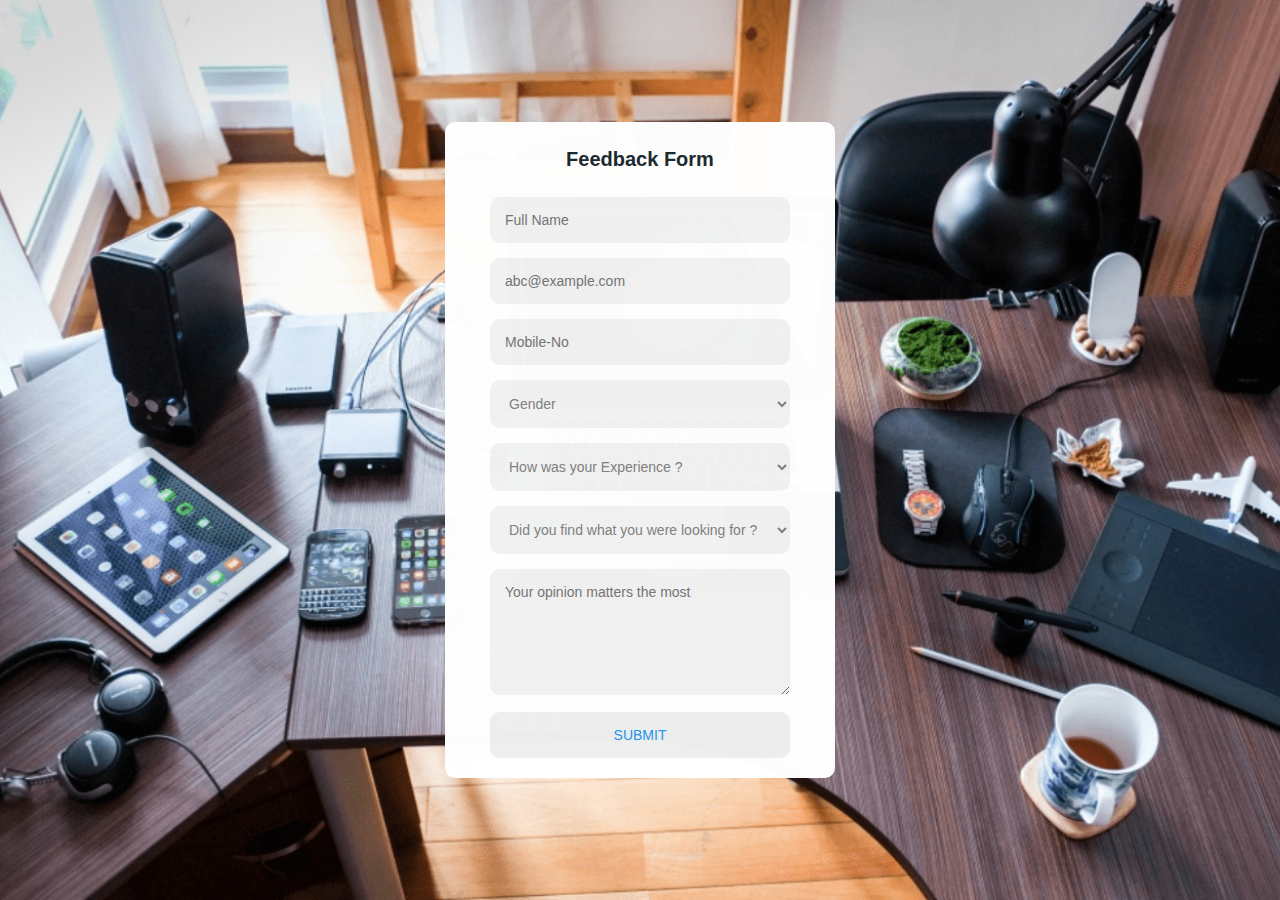
<file: feedback.html>
<!DOCTYPE html>
<html lang="en">
<head>
    <meta charset="UTF-8">
    <meta http-equiv="X-UA-Compatible" content="IE=edge">
    <meta name="viewport" content="width=device-width, initial-scale=1.0">
    <title>Feedback</title>
    <link rel="stylesheet" href="Css/login.css">
</head>
<body>
    <div class="form">
        <h2 class="heading">Feedback Form</h2>
        <form action="">
            <input type="text" name="full-name" placeholder="Full Name">
            <input type="text" name="email" placeholder="abc@example.com">
            <input type="number" name="contact-no" placeholder="Mobile-No">
            <select name="gender" id="">
                <option value="">Gender</option>
                <option value="">Male</option>
                <option value="">Female</option>
                <option value="">Other</option>
            </select>
            <select name="experience" id="">
                <option value="">How was your Experience ?</option>
                <option value="">Bad</option>
                <option value="">Average</option>
                <option value="">Good</option>
            </select>
            <select name="experience" id="">
                <option value="">Did you find what you were <br> looking for ?</option>
                <option value="">Yes</option>
                <option value="">No</option>
            </select>
            <textarea name="" id="" cols="30" rows="6" placeholder="Your opinion matters the most"></textarea>
            <button>
                <span></span>
                <span></span>
                <span></span>
                <span></span>
                Submit
            </button>
        </form>
    </div>
</body>
</html>
</file>
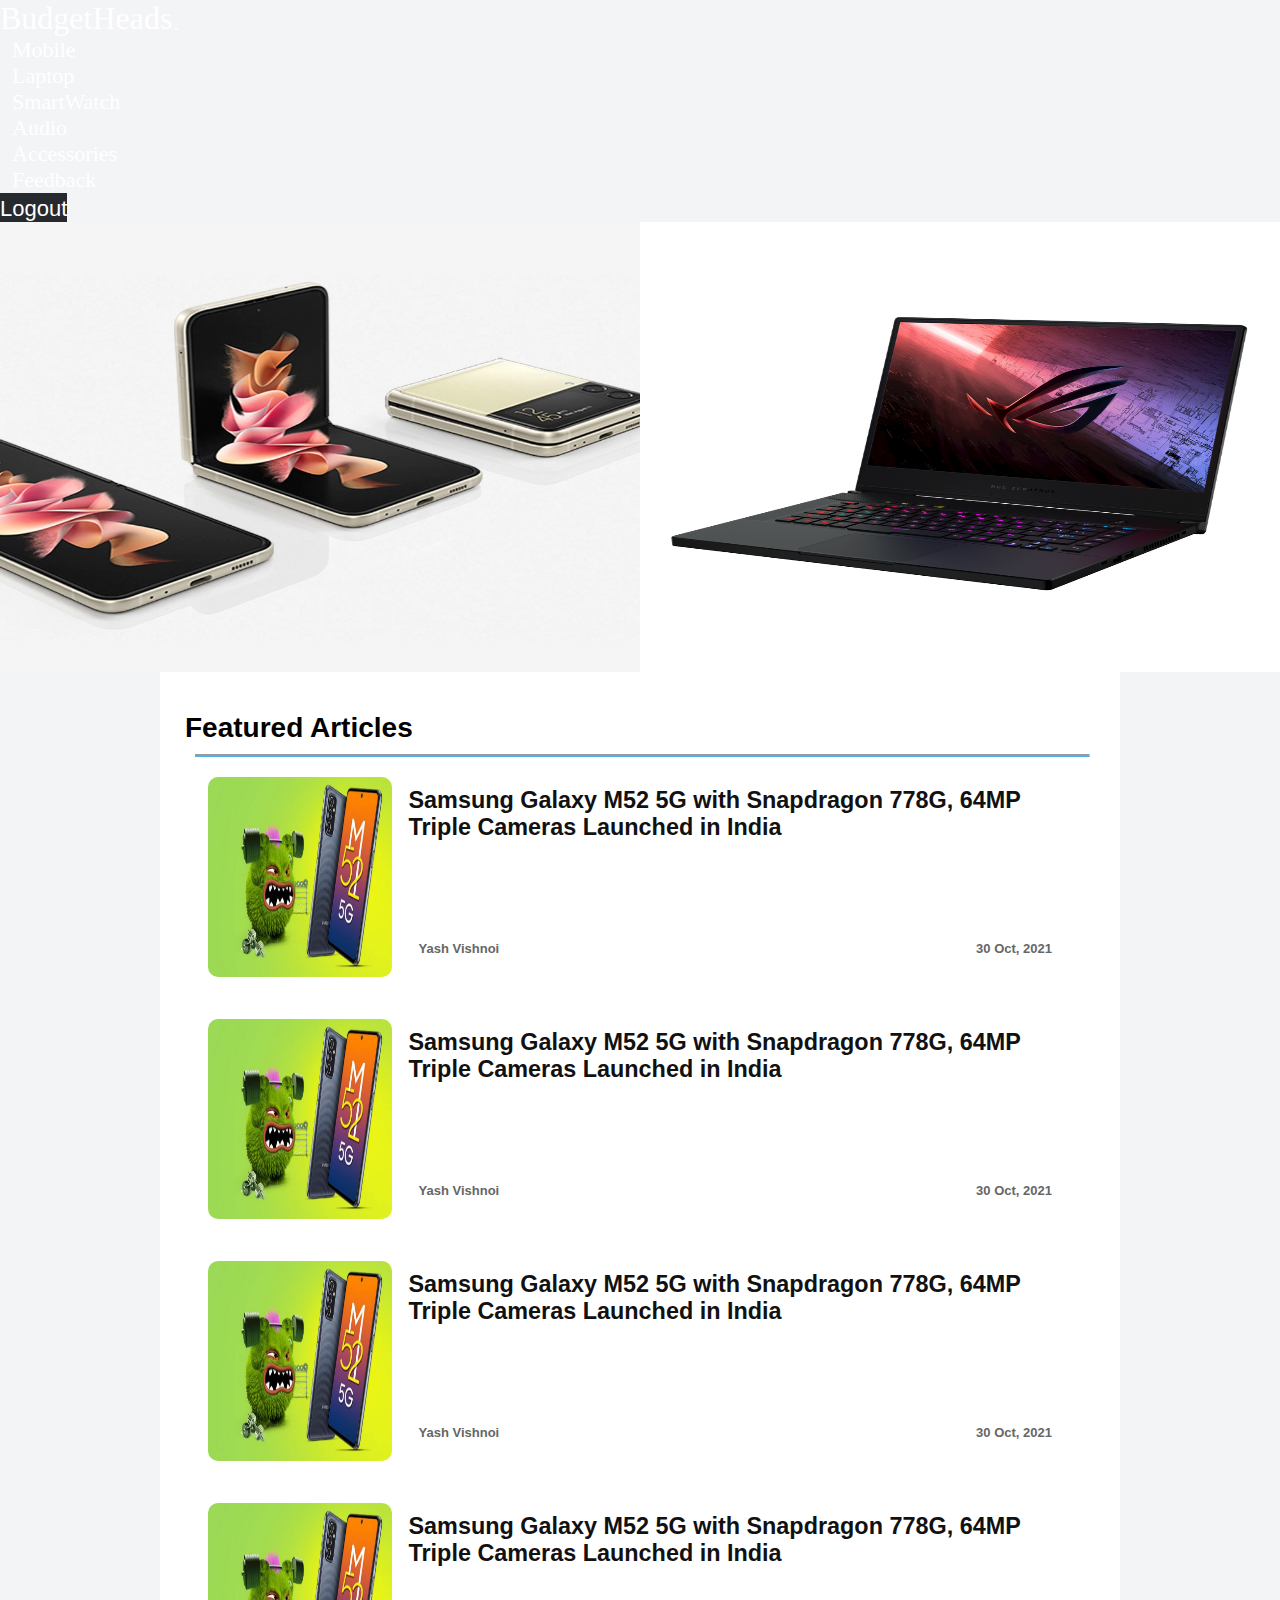
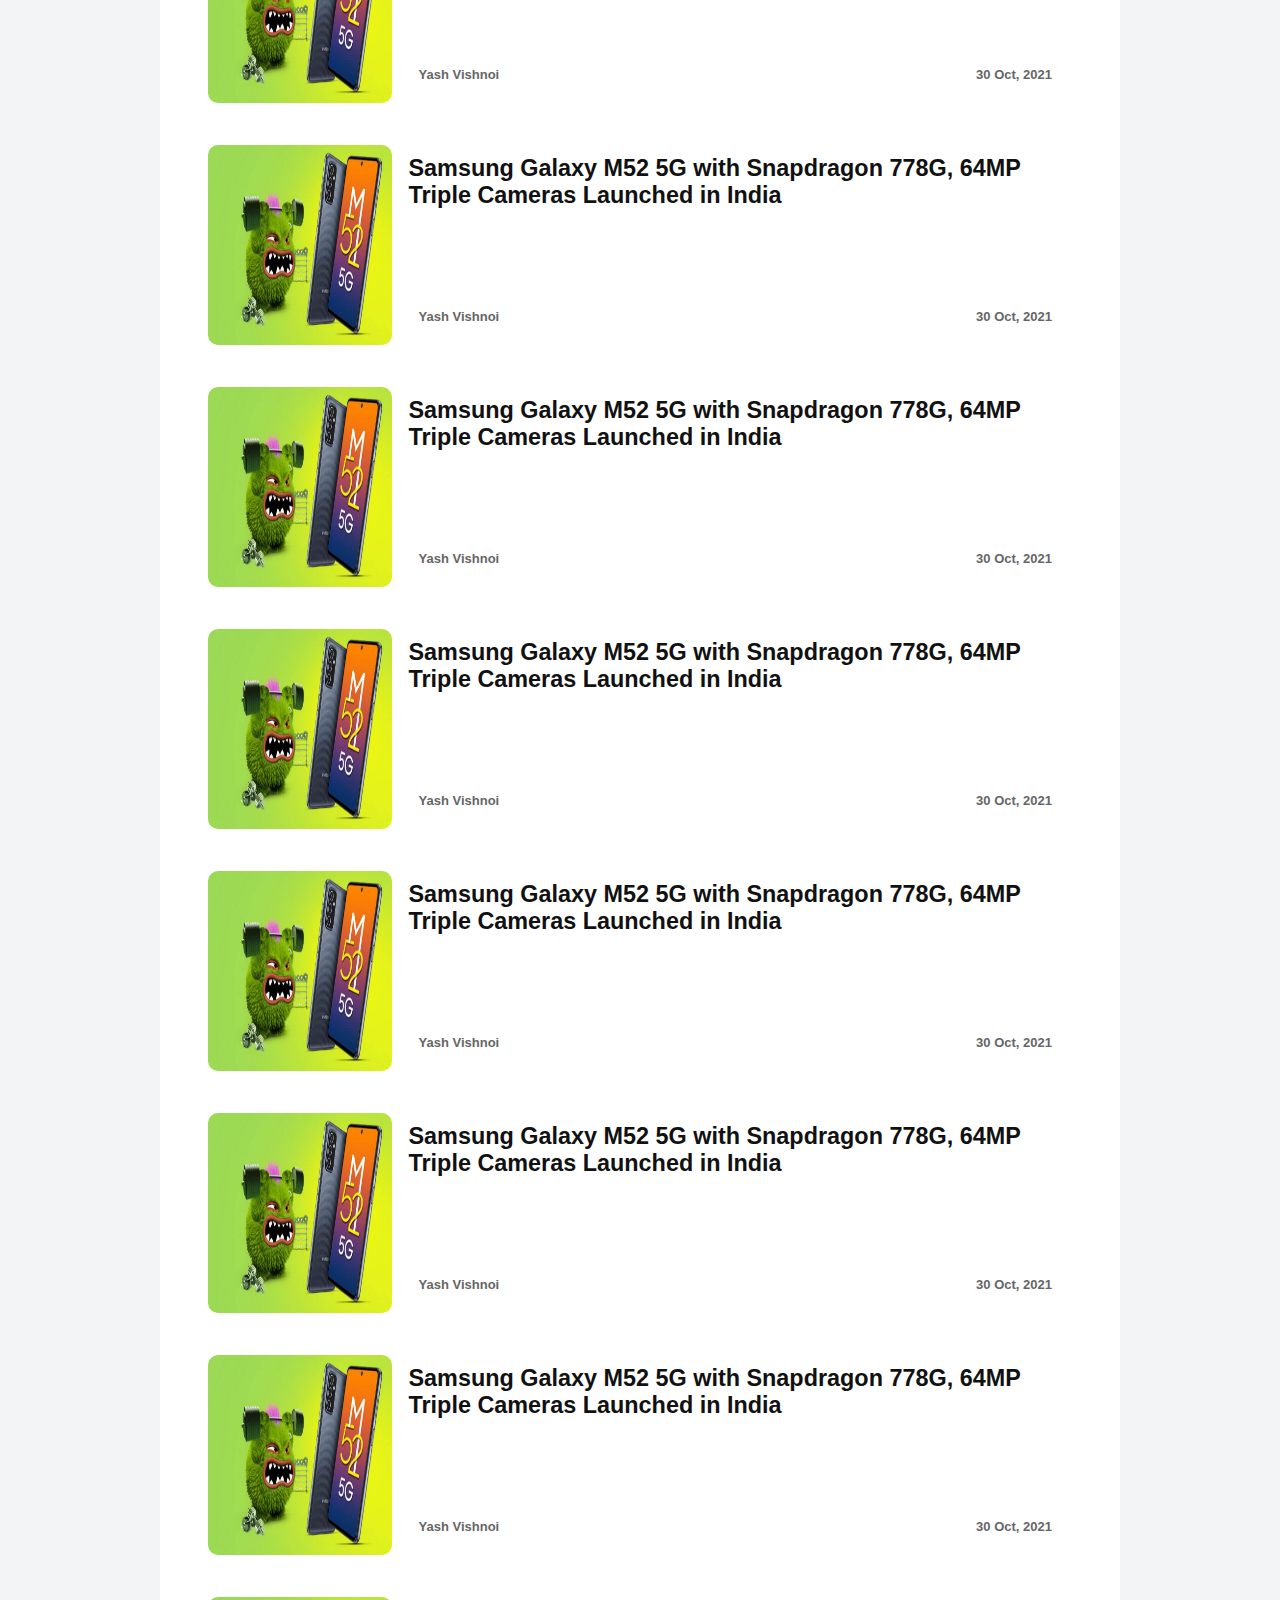
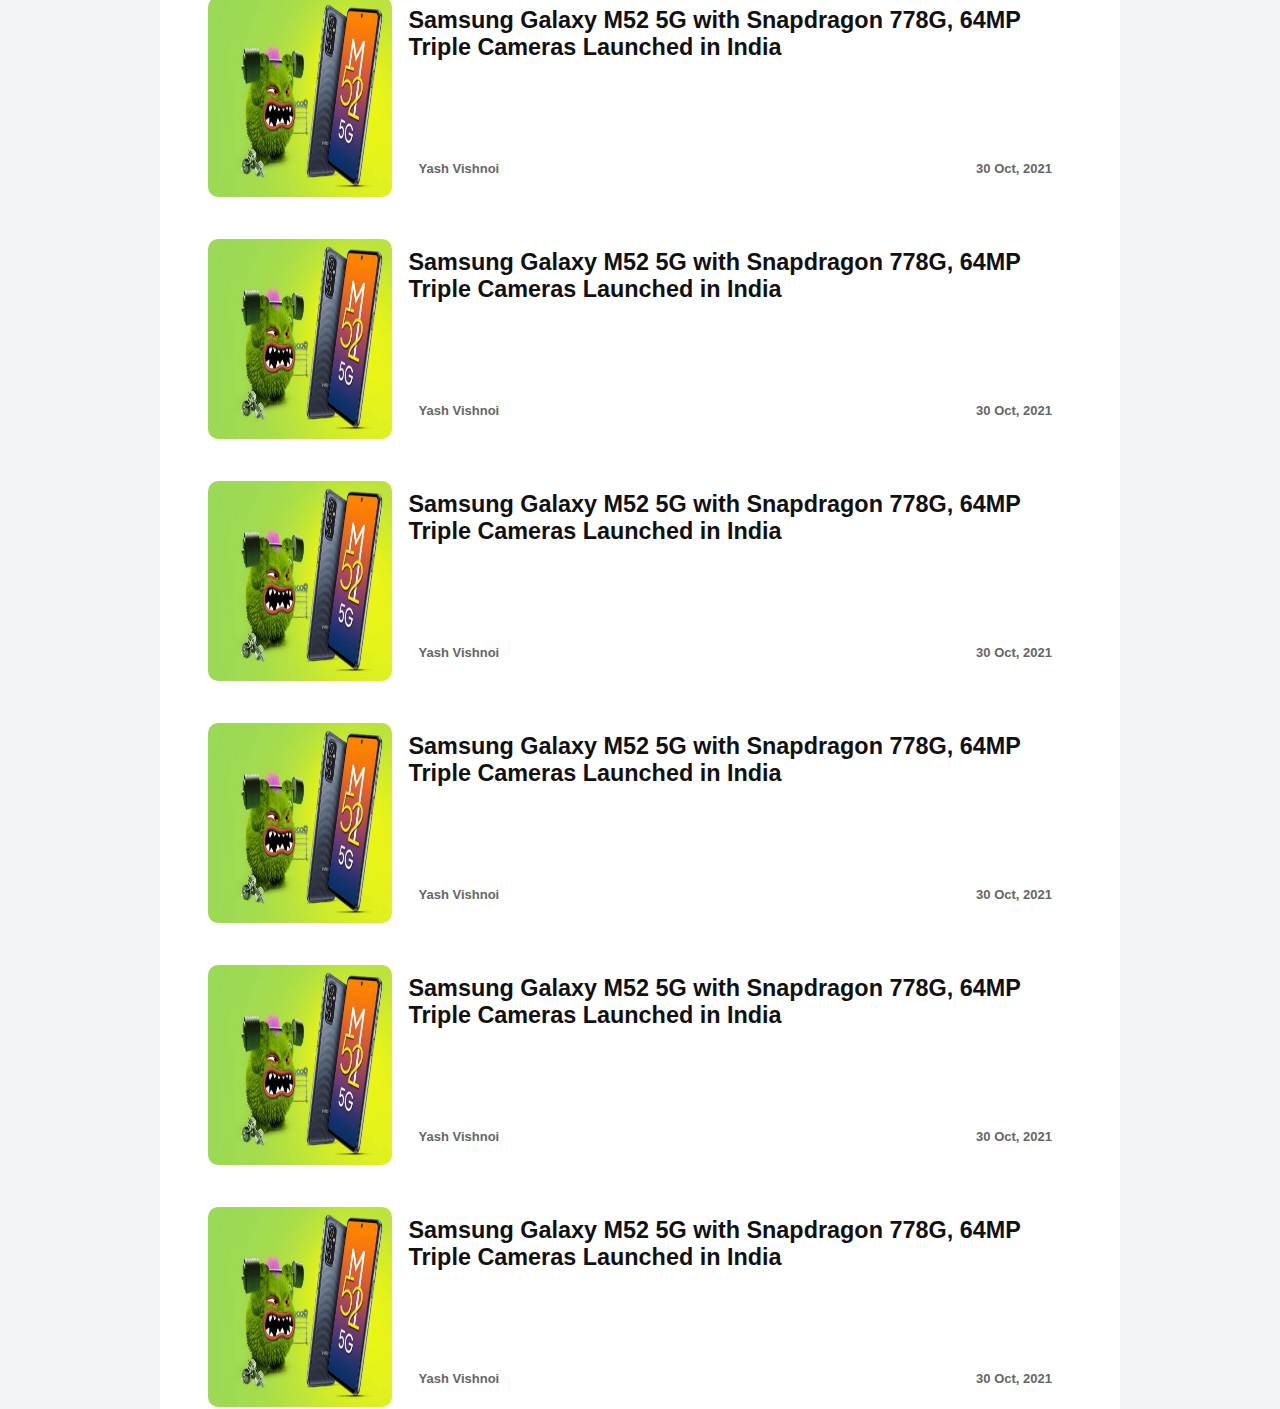
<file: home.html>
<!DOCTYPE html>
<html lang="en">
  <head>
    <meta charset="UTF-8" />
    <meta http-equiv="X-UA-Compatible" content="IE=edge" />
    <meta name="viewport" content="width=device-width, initial-scale=1.0" />
    <title>BudgetHeads</title>
    <link
      href="https://cdn.jsdelivr.net/npm/bootstrap@5.1.3/dist/css/bootstrap.min.css"
      rel="stylesheet"
      integrity="sha384-1BmE4kWBq78iYhFldvKuhfTAU6auU8tT94WrHftjDbrCEXSU1oBoqyl2QvZ6jIW3"
      crossorigin="anonymous"
    />
    <link rel="stylesheet" href="Css/utils.css" />
    <link rel="stylesheet" href="Css/home.css" />
  </head>
  <body>
    <nav class="navbar navbar-expand-lg navbar-light bg-dark ">
      <div class="container-fluid">
        <a class="navbar-brand" style="color: white; font-size: 3.2rem;" href="home.html">BudgetHeads</a>
        <button
          class="navbar-toggler"
          type="button"
          data-bs-toggle="collapse"
          data-bs-target="#navbarText"
          aria-controls="navbarText"
          aria-expanded="false"
          aria-label="Toggle navigation"
        >
          <span class="navbar-toggler-icon"></span>
        </button>
        <div class="collapse navbar-collapse" id="navbarText">
          <ul class="navbar-nav me-auto mb-2 mb-lg-0">
            <li class="nav-item">
              <a class="nav-link active" style="color: white; font-size: 2.2rem;" aria-current="page" href="mobile.html">Mobile</a>
            </li>
            <li class="nav-item">
              <a class="nav-link" style="color: white; font-size: 2.2rem;" href="laptop.html">Laptop</a>
            </li>
            <li class="nav-item">
              <a class="nav-link" style="color: white; font-size: 2.2rem;" href="smartwatch.html">SmartWatch</a>
            </li>
            <li class="nav-item">
              <a class="nav-link" style="color: white; font-size: 2.2rem;" href="audio.html">Audio</a>
            </li>
            <li class="nav-item">
              <a class="nav-link" style="color: white; font-size: 2.2rem;" href="accessories.html">Accessories</a>
            </li>
            <li class="nav-item">
              <a class="nav-link" style="color: white; font-size: 2.2rem;" href="feedback.html">Feedback</a>
            </li>
          </ul>
          <button class="navbar-text btn" style="color: white; font-size: 2.2rem;">Logout</button>
        </div>
      </div>
    </nav>
    <div class="Images">
      <div class="left-side"></div>
      <div class="right-side"></div>
    </div>
    <div class="home-articles">
      <h2>Featured Articles</h2>
      <hr class="line-1" >

      <div class="home-article">
        <a href="blogpost.html">
          <div class="home-article-img">
            <img src="Img/Galaxy-M52-5G-Launched-in-India-feat..jpg" alt="" />
          </div>
          <div class="home-article-content">
            <h3>
              Samsung Galaxy M52 5G with Snapdragon 778G, 64MP Triple Cameras
              Launched in India
            </h3>
            <div class="details">
              <span class="author-name">Yash Vishnoi</span>
              <span class="post-date">30 Oct, 2021</span>
            </div>
          </div>
        </a>
      </div>

      <div class="home-article">
        <a href="">
          <div class="home-article-img">
            <img src="Img/Galaxy-M52-5G-Launched-in-India-feat..jpg" alt="" />
          </div>
          <div class="home-article-content">
            <h3>
              Samsung Galaxy M52 5G with Snapdragon 778G, 64MP Triple Cameras
              Launched in India
            </h3>
            <div class="details">
              <span class="author-name">Yash Vishnoi</span>
              <span class="post-date">30 Oct, 2021</span>
            </div>
          </div>
        </a>
      </div>

      <div class="home-article">
        <a href="">
          <div class="home-article-img">
            <img src="Img/Galaxy-M52-5G-Launched-in-India-feat..jpg" alt="" />
          </div>
          <div class="home-article-content">
            <h3>
              Samsung Galaxy M52 5G with Snapdragon 778G, 64MP Triple Cameras
              Launched in India
            </h3>
            <div class="details">
              <span class="author-name">Yash Vishnoi</span>
              <span class="post-date">30 Oct, 2021</span>
            </div>
          </div>
        </a>
      </div>

      <div class="home-article">
        <a href="">
          <div class="home-article-img">
            <img src="Img/Galaxy-M52-5G-Launched-in-India-feat..jpg" alt="" />
          </div>
          <div class="home-article-content">
            <h3>
              Samsung Galaxy M52 5G with Snapdragon 778G, 64MP Triple Cameras
              Launched in India
            </h3>
            <div class="details">
              <span class="author-name">Yash Vishnoi</span>
              <span class="post-date">30 Oct, 2021</span>
            </div>
          </div>
        </a>
      </div>

      <div class="home-article">
        <a href="">
          <div class="home-article-img">
            <img src="Img/Galaxy-M52-5G-Launched-in-India-feat..jpg" alt="" />
          </div>
          <div class="home-article-content">
            <h3>
              Samsung Galaxy M52 5G with Snapdragon 778G, 64MP Triple Cameras
              Launched in India
            </h3>
            <div class="details">
              <span class="author-name">Yash Vishnoi</span>
              <span class="post-date">30 Oct, 2021</span>
            </div>
          </div>
        </a>
      </div>

      <div class="home-article">
        <a href="">
          <div class="home-article-img">
            <img src="Img/Galaxy-M52-5G-Launched-in-India-feat..jpg" alt="" />
          </div>
          <div class="home-article-content">
            <h3>
              Samsung Galaxy M52 5G with Snapdragon 778G, 64MP Triple Cameras
              Launched in India
            </h3>
            <div class="details">
              <span class="author-name">Yash Vishnoi</span>
              <span class="post-date">30 Oct, 2021</span>
            </div>
          </div>
        </a>
      </div>

      <div class="home-article">
        <a href="">
          <div class="home-article-img">
            <img src="Img/Galaxy-M52-5G-Launched-in-India-feat..jpg" alt="" />
          </div>
          <div class="home-article-content">
            <h3>
              Samsung Galaxy M52 5G with Snapdragon 778G, 64MP Triple Cameras
              Launched in India
            </h3>
            <div class="details">
              <span class="author-name">Yash Vishnoi</span>
              <span class="post-date">30 Oct, 2021</span>
            </div>
          </div>
        </a>
      </div>

      <div class="home-article">
        <a href="">
          <div class="home-article-img">
            <img src="Img/Galaxy-M52-5G-Launched-in-India-feat..jpg" alt="" />
          </div>
          <div class="home-article-content">
            <h3>
              Samsung Galaxy M52 5G with Snapdragon 778G, 64MP Triple Cameras
              Launched in India
            </h3>
            <div class="details">
              <span class="author-name">Yash Vishnoi</span>
              <span class="post-date">30 Oct, 2021</span>
            </div>
          </div>
        </a>
      </div>

      <div class="home-article">
        <a href="">
          <div class="home-article-img">
            <img src="Img/Galaxy-M52-5G-Launched-in-India-feat..jpg" alt="" />
          </div>
          <div class="home-article-content">
            <h3>
              Samsung Galaxy M52 5G with Snapdragon 778G, 64MP Triple Cameras
              Launched in India
            </h3>
            <div class="details">
              <span class="author-name">Yash Vishnoi</span>
              <span class="post-date">30 Oct, 2021</span>
            </div>
          </div>
        </a>
      </div>

      <div class="home-article">
        <a href="">
          <div class="home-article-img">
            <img src="Img/Galaxy-M52-5G-Launched-in-India-feat..jpg" alt="" />
          </div>
          <div class="home-article-content">
            <h3>
              Samsung Galaxy M52 5G with Snapdragon 778G, 64MP Triple Cameras
              Launched in India
            </h3>
            <div class="details">
              <span class="author-name">Yash Vishnoi</span>
              <span class="post-date">30 Oct, 2021</span>
            </div>
          </div>
        </a>
      </div>

      <div class="home-article">
        <a href="">
          <div class="home-article-img">
            <img src="Img/Galaxy-M52-5G-Launched-in-India-feat..jpg" alt="" />
          </div>
          <div class="home-article-content">
            <h3>
              Samsung Galaxy M52 5G with Snapdragon 778G, 64MP Triple Cameras
              Launched in India
            </h3>
            <div class="details">
              <span class="author-name">Yash Vishnoi</span>
              <span class="post-date">30 Oct, 2021</span>
            </div>
          </div>
        </a>
      </div>

      <div class="home-article">
        <a href="">
          <div class="home-article-img">
            <img src="Img/Galaxy-M52-5G-Launched-in-India-feat..jpg" alt="" />
          </div>
          <div class="home-article-content">
            <h3>
              Samsung Galaxy M52 5G with Snapdragon 778G, 64MP Triple Cameras
              Launched in India
            </h3>
            <div class="details">
              <span class="author-name">Yash Vishnoi</span>
              <span class="post-date">30 Oct, 2021</span>
            </div>
          </div>
        </a>
      </div>

      <div class="home-article">
        <a href="">
          <div class="home-article-img">
            <img src="Img/Galaxy-M52-5G-Launched-in-India-feat..jpg" alt="" />
          </div>
          <div class="home-article-content">
            <h3>
              Samsung Galaxy M52 5G with Snapdragon 778G, 64MP Triple Cameras
              Launched in India
            </h3>
            <div class="details">
              <span class="author-name">Yash Vishnoi</span>
              <span class="post-date">30 Oct, 2021</span>
            </div>
          </div>
        </a>
      </div>

      <div class="home-article">
        <a href="">
          <div class="home-article-img">
            <img src="Img/Galaxy-M52-5G-Launched-in-India-feat..jpg" alt="" />
          </div>
          <div class="home-article-content">
            <h3>
              Samsung Galaxy M52 5G with Snapdragon 778G, 64MP Triple Cameras
              Launched in India
            </h3>
            <div class="details">
              <span class="author-name">Yash Vishnoi</span>
              <span class="post-date">30 Oct, 2021</span>
            </div>
          </div>
        </a>
      </div>

      <div class="home-article">
        <a href="">
          <div class="home-article-img">
            <img src="Img/Galaxy-M52-5G-Launched-in-India-feat..jpg" alt="" />
          </div>
          <div class="home-article-content">
            <h3>
              Samsung Galaxy M52 5G with Snapdragon 778G, 64MP Triple Cameras
              Launched in India
            </h3>
            <div class="details">
              <span class="author-name">Yash Vishnoi</span>
              <span class="post-date">30 Oct, 2021</span>
            </div>
          </div>
        </a>
      </div>

      <div class="home-article">
        <a href="">
          <div class="home-article-img">
            <img src="Img/Galaxy-M52-5G-Launched-in-India-feat..jpg" alt="" />
          </div>
          <div class="home-article-content">
            <h3>
              Samsung Galaxy M52 5G with Snapdragon 778G, 64MP Triple Cameras
              Launched in India
            </h3>
            <div class="details">
              <span class="author-name">Yash Vishnoi</span>
              <span class="post-date">30 Oct, 2021</span>
            </div>
          </div>
        </a>
      </div>
    </div>
    <script
      src="https://cdn.jsdelivr.net/npm/bootstrap@5.1.3/dist/js/bootstrap.bundle.min.js"
      integrity="sha384-ka7Sk0Gln4gmtz2MlQnikT1wXgYsOg+OMhuP+IlRH9sENBO0LRn5q+8nbTov4+1p"
      crossorigin="anonymous"
    ></script>
  </body>
</html>
</file>
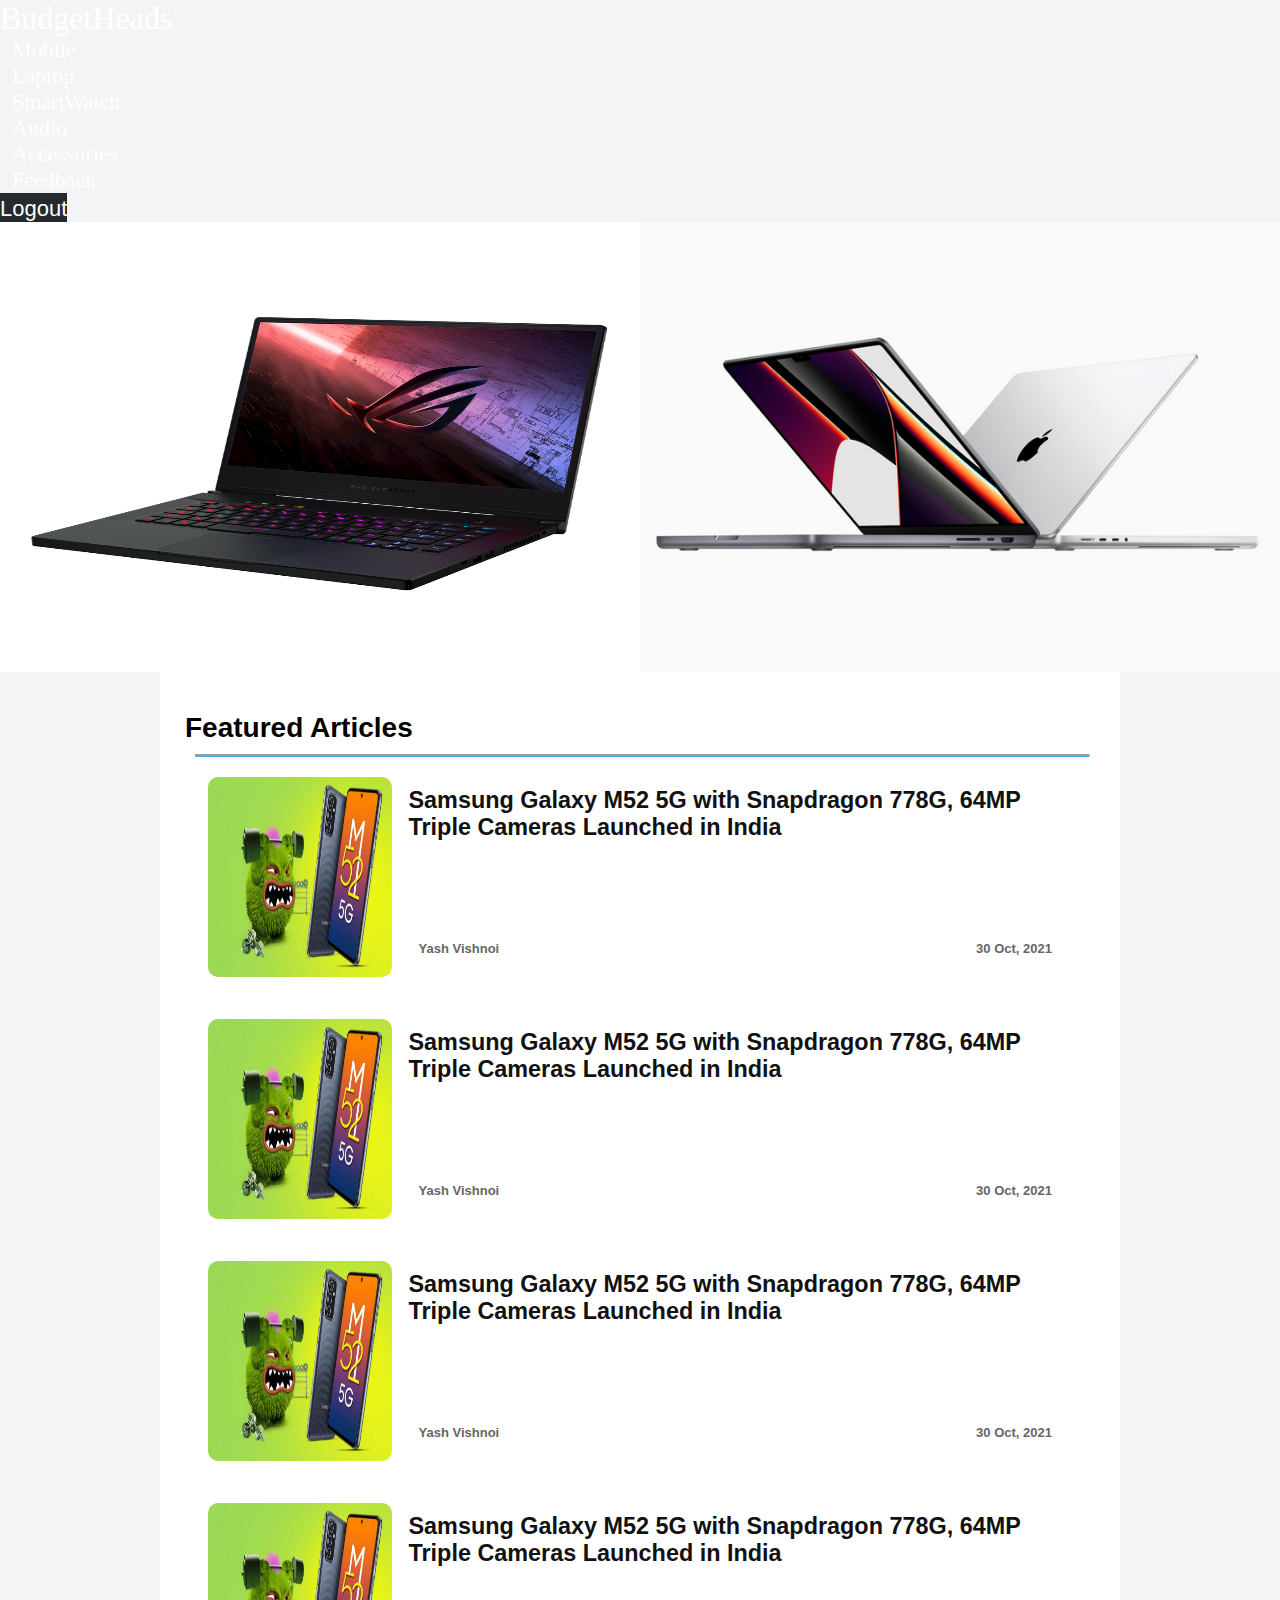
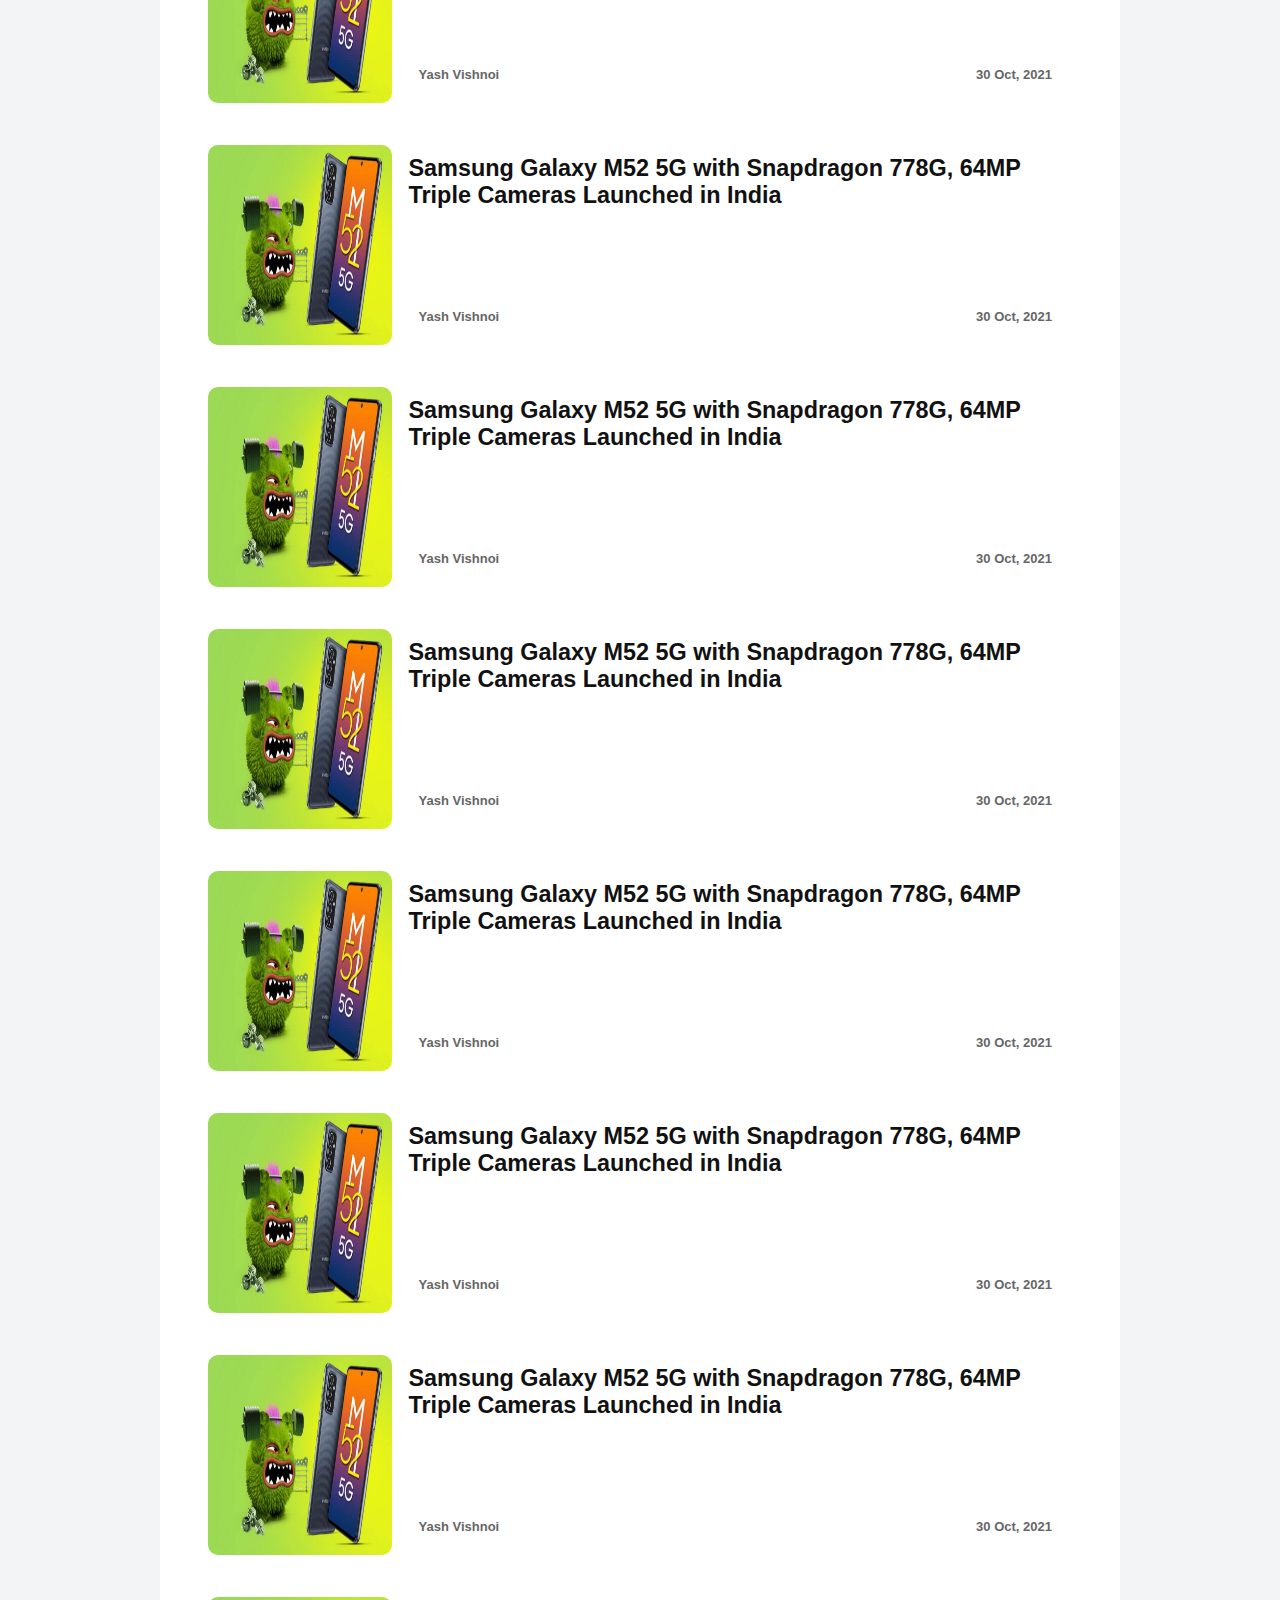
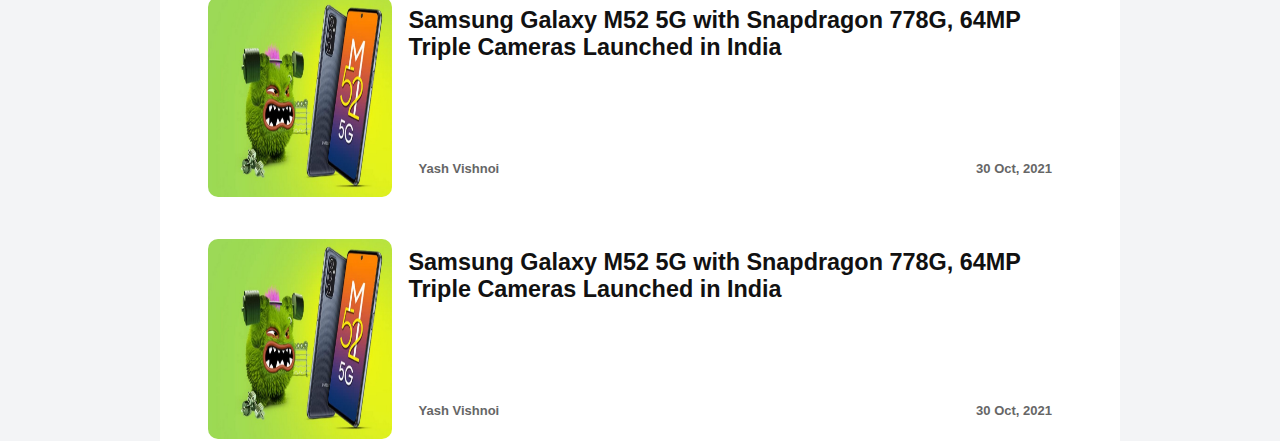
<file: laptop.html>
<!DOCTYPE html>
<html lang="en">

<head>
    <meta charset="UTF-8">
    <meta http-equiv="X-UA-Compatible" content="IE=edge">
    <meta name="viewport" content="width=device-width, initial-scale=1.0">
    <title>Laptop</title>
    <link href="https://cdn.jsdelivr.net/npm/bootstrap@5.1.3/dist/css/bootstrap.min.css" rel="stylesheet"
        integrity="sha384-1BmE4kWBq78iYhFldvKuhfTAU6auU8tT94WrHftjDbrCEXSU1oBoqyl2QvZ6jIW3" crossorigin="anonymous" />
    <link rel="stylesheet" href="Css/utils.css">
    <link rel="stylesheet" href="Css/laptop.css">
</head>

<body>
    <nav class="navbar navbar-expand-lg navbar-light bg-dark ">
        <div class="container-fluid">
            <a class="navbar-brand" style="color: white; font-size: 3.2rem;" href="home.html">BudgetHeads</a>
            <button class="navbar-toggler" type="button" data-bs-toggle="collapse" data-bs-target="#navbarText"
                aria-controls="navbarText" aria-expanded="false" aria-label="Toggle navigation">
                <span class="navbar-toggler-icon"></span>
            </button>
            <div class="collapse navbar-collapse" id="navbarText">
                <ul class="navbar-nav me-auto mb-2 mb-lg-0">
                    <li class="nav-item">
                        <a class="nav-link active" style="color: white; font-size: 2.2rem;" aria-current="page"
                            href="mobile.html">Mobile</a>
                    </li>
                    <li class="nav-item">
                        <a class="nav-link" style="color: white; font-size: 2.2rem;" href="laptop.html">Laptop</a>
                    </li>
                    <li class="nav-item">
                        <a class="nav-link" style="color: white; font-size: 2.2rem;"
                            href="smartwatch.html">SmartWatch</a>
                    </li>
                    <li class="nav-item">
                        <a class="nav-link" style="color: white; font-size: 2.2rem;" href="audio.html">Audio</a>
                    </li>
                    <li class="nav-item">
                        <a class="nav-link" style="color: white; font-size: 2.2rem;"
                            href="accessories.html">Accessories</a>
                    </li>
                    <li class="nav-item">
                        <a class="nav-link" style="color: white; font-size: 2.2rem;" href="feedback.html">Feedback</a>
                    </li>
                </ul>
                <button class="navbar-text btn" style="color: white; font-size: 2.2rem;">Logout</button>
            </div>
        </div>
    </nav>
    <div class="Images">
        <div class="left-side"></div>
        <div class="right-side"></div>
    </div>
    <div class="home-articles">
        <h2>Featured Articles</h2>
        <hr class="line-1">

        <div class="home-article">
            <a href="blogpost.html">
                <div class="home-article-img">
                    <img src="Img/Galaxy-M52-5G-Launched-in-India-feat..jpg" alt="">
                </div>
                <div class="home-article-content">
                    <h3>Samsung Galaxy M52 5G with Snapdragon 778G, 64MP Triple Cameras Launched in India</h3>
                    <div class="details">
                        <span class="author-name">Yash Vishnoi</span>
                        <span class="post-date">30 Oct, 2021</span>
                    </div>
                </div>
            </a>
        </div>

        <div class="home-article">
            <a href="">
                <div class="home-article-img">
                    <img src="Img/Galaxy-M52-5G-Launched-in-India-feat..jpg" alt="">
                </div>
                <div class="home-article-content">
                    <h3>Samsung Galaxy M52 5G with Snapdragon 778G, 64MP Triple Cameras Launched in India</h3>
                    <div class="details">
                        <span class="author-name">Yash Vishnoi</span>
                        <span class="post-date">30 Oct, 2021</span>
                    </div>
                </div>
            </a>
        </div>

        <div class="home-article">
            <a href="">
                <div class="home-article-img">
                    <img src="Img/Galaxy-M52-5G-Launched-in-India-feat..jpg" alt="">
                </div>
                <div class="home-article-content">
                    <h3>Samsung Galaxy M52 5G with Snapdragon 778G, 64MP Triple Cameras Launched in India</h3>
                    <div class="details">
                        <span class="author-name">Yash Vishnoi</span>
                        <span class="post-date">30 Oct, 2021</span>
                    </div>
                </div>
            </a>
        </div>

        <div class="home-article">
            <a href="">
                <div class="home-article-img">
                    <img src="Img/Galaxy-M52-5G-Launched-in-India-feat..jpg" alt="">
                </div>
                <div class="home-article-content">
                    <h3>Samsung Galaxy M52 5G with Snapdragon 778G, 64MP Triple Cameras Launched in India</h3>
                    <div class="details">
                        <span class="author-name">Yash Vishnoi</span>
                        <span class="post-date">30 Oct, 2021</span>
                    </div>
                </div>
            </a>
        </div>

        <div class="home-article">
            <a href="">
                <div class="home-article-img">
                    <img src="Img/Galaxy-M52-5G-Launched-in-India-feat..jpg" alt="">
                </div>
                <div class="home-article-content">
                    <h3>Samsung Galaxy M52 5G with Snapdragon 778G, 64MP Triple Cameras Launched in India</h3>
                    <div class="details">
                        <span class="author-name">Yash Vishnoi</span>
                        <span class="post-date">30 Oct, 2021</span>
                    </div>
                </div>
            </a>
        </div>

        <div class="home-article">
            <a href="">
                <div class="home-article-img">
                    <img src="Img/Galaxy-M52-5G-Launched-in-India-feat..jpg" alt="">
                </div>
                <div class="home-article-content">
                    <h3>Samsung Galaxy M52 5G with Snapdragon 778G, 64MP Triple Cameras Launched in India</h3>
                    <div class="details">
                        <span class="author-name">Yash Vishnoi</span>
                        <span class="post-date">30 Oct, 2021</span>
                    </div>
                </div>
            </a>
        </div>

        <div class="home-article">
            <a href="">
                <div class="home-article-img">
                    <img src="Img/Galaxy-M52-5G-Launched-in-India-feat..jpg" alt="">
                </div>
                <div class="home-article-content">
                    <h3>Samsung Galaxy M52 5G with Snapdragon 778G, 64MP Triple Cameras Launched in India</h3>
                    <div class="details">
                        <span class="author-name">Yash Vishnoi</span>
                        <span class="post-date">30 Oct, 2021</span>
                    </div>
                </div>
            </a>
        </div>

        <div class="home-article">
            <a href="">
                <div class="home-article-img">
                    <img src="Img/Galaxy-M52-5G-Launched-in-India-feat..jpg" alt="">
                </div>
                <div class="home-article-content">
                    <h3>Samsung Galaxy M52 5G with Snapdragon 778G, 64MP Triple Cameras Launched in India</h3>
                    <div class="details">
                        <span class="author-name">Yash Vishnoi</span>
                        <span class="post-date">30 Oct, 2021</span>
                    </div>
                </div>
            </a>
        </div>

        <div class="home-article">
            <a href="">
                <div class="home-article-img">
                    <img src="Img/Galaxy-M52-5G-Launched-in-India-feat..jpg" alt="">
                </div>
                <div class="home-article-content">
                    <h3>Samsung Galaxy M52 5G with Snapdragon 778G, 64MP Triple Cameras Launched in India</h3>
                    <div class="details">
                        <span class="author-name">Yash Vishnoi</span>
                        <span class="post-date">30 Oct, 2021</span>
                    </div>
                </div>
            </a>
        </div>

        <div class="home-article">
            <a href="">
                <div class="home-article-img">
                    <img src="Img/Galaxy-M52-5G-Launched-in-India-feat..jpg" alt="">
                </div>
                <div class="home-article-content">
                    <h3>Samsung Galaxy M52 5G with Snapdragon 778G, 64MP Triple Cameras Launched in India</h3>
                    <div class="details">
                        <span class="author-name">Yash Vishnoi</span>
                        <span class="post-date">30 Oct, 2021</span>
                    </div>
                </div>
            </a>
        </div>

        <div class="home-article">
            <a href="">
                <div class="home-article-img">
                    <img src="Img/Galaxy-M52-5G-Launched-in-India-feat..jpg" alt="">
                </div>
                <div class="home-article-content">
                    <h3>Samsung Galaxy M52 5G with Snapdragon 778G, 64MP Triple Cameras Launched in India</h3>
                    <div class="details">
                        <span class="author-name">Yash Vishnoi</span>
                        <span class="post-date">30 Oct, 2021</span>
                    </div>
                </div>
            </a>
        </div>

        <div class="home-article">
            <a href="">
                <div class="home-article-img">
                    <img src="Img/Galaxy-M52-5G-Launched-in-India-feat..jpg" alt="">
                </div>
                <div class="home-article-content">
                    <h3>Samsung Galaxy M52 5G with Snapdragon 778G, 64MP Triple Cameras Launched in India</h3>
                    <div class="details">
                        <span class="author-name">Yash Vishnoi</span>
                        <span class="post-date">30 Oct, 2021</span>
                    </div>
                </div>
            </a>
        </div>
        <script src="https://cdn.jsdelivr.net/npm/bootstrap@5.1.3/dist/js/bootstrap.bundle.min.js"
            integrity="sha384-ka7Sk0Gln4gmtz2MlQnikT1wXgYsOg+OMhuP+IlRH9sENBO0LRn5q+8nbTov4+1p"
            crossorigin="anonymous"></script>
</body>

</html>
</file>
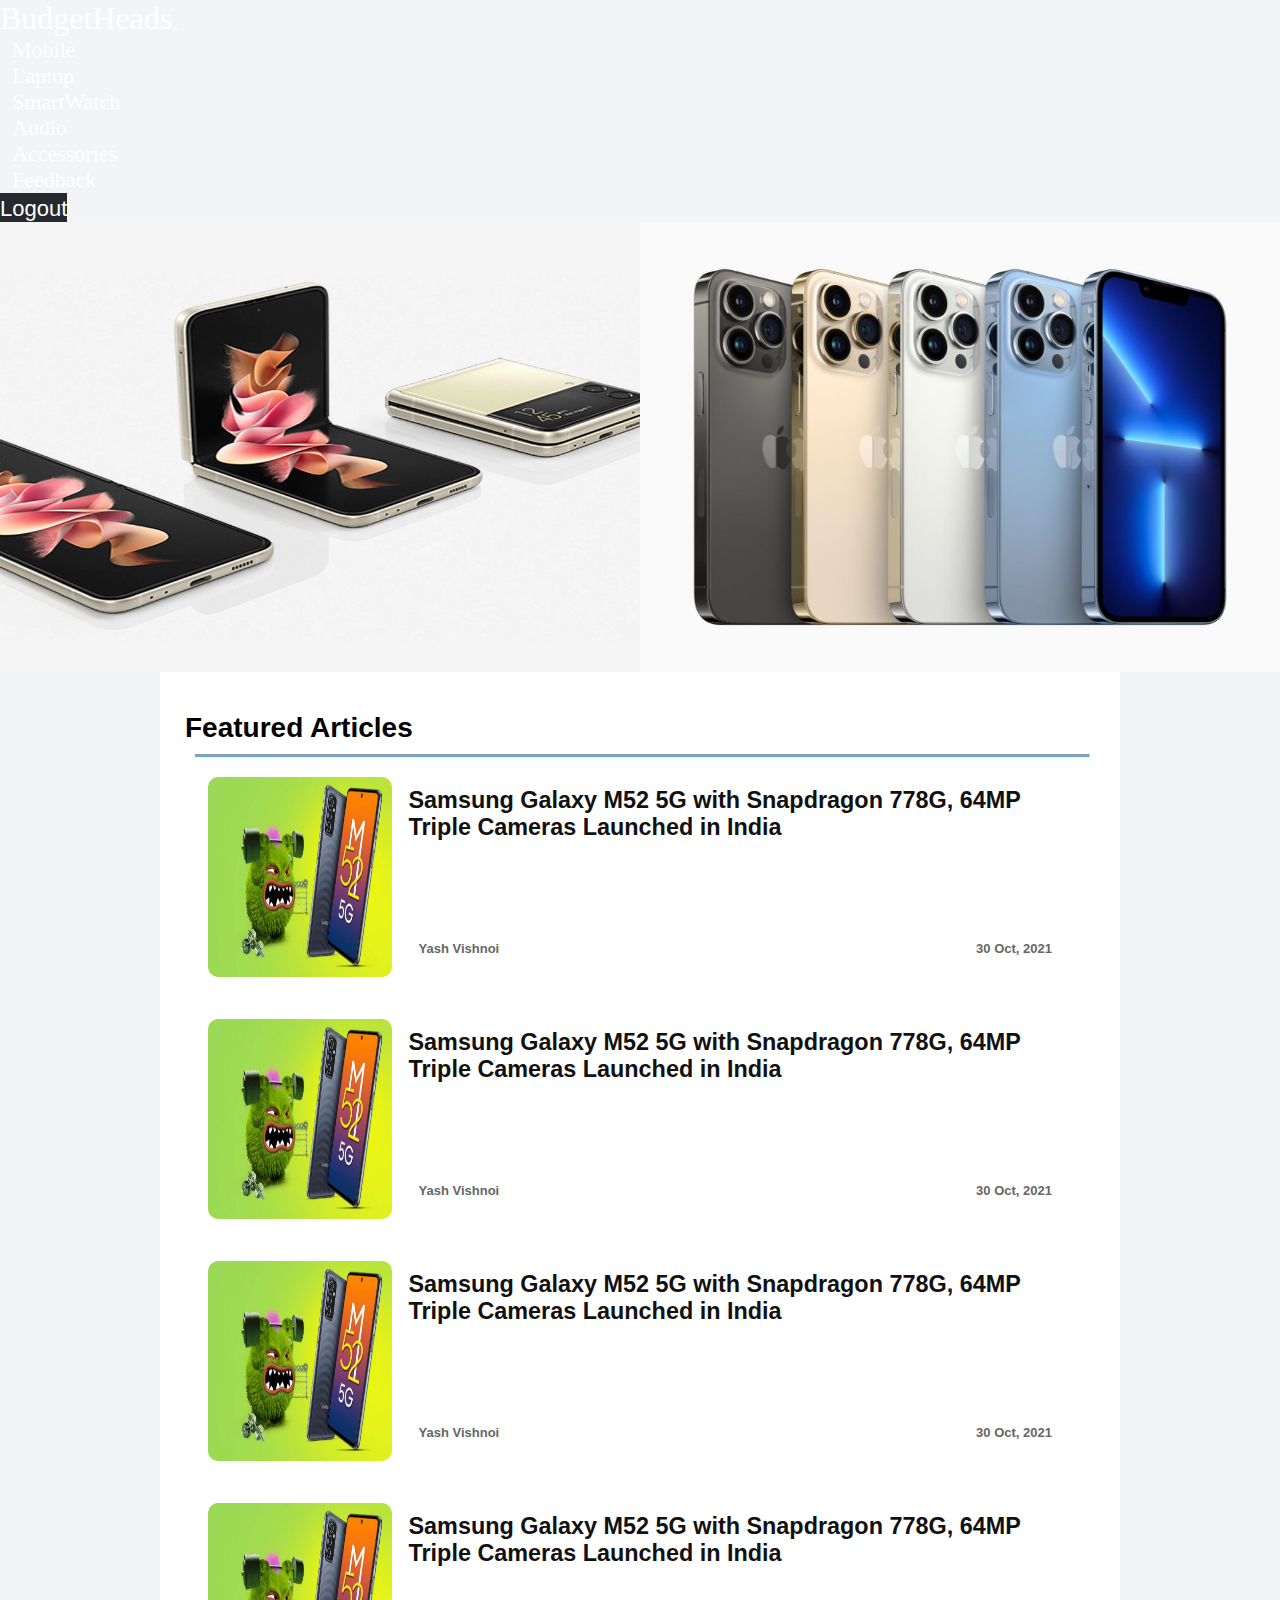
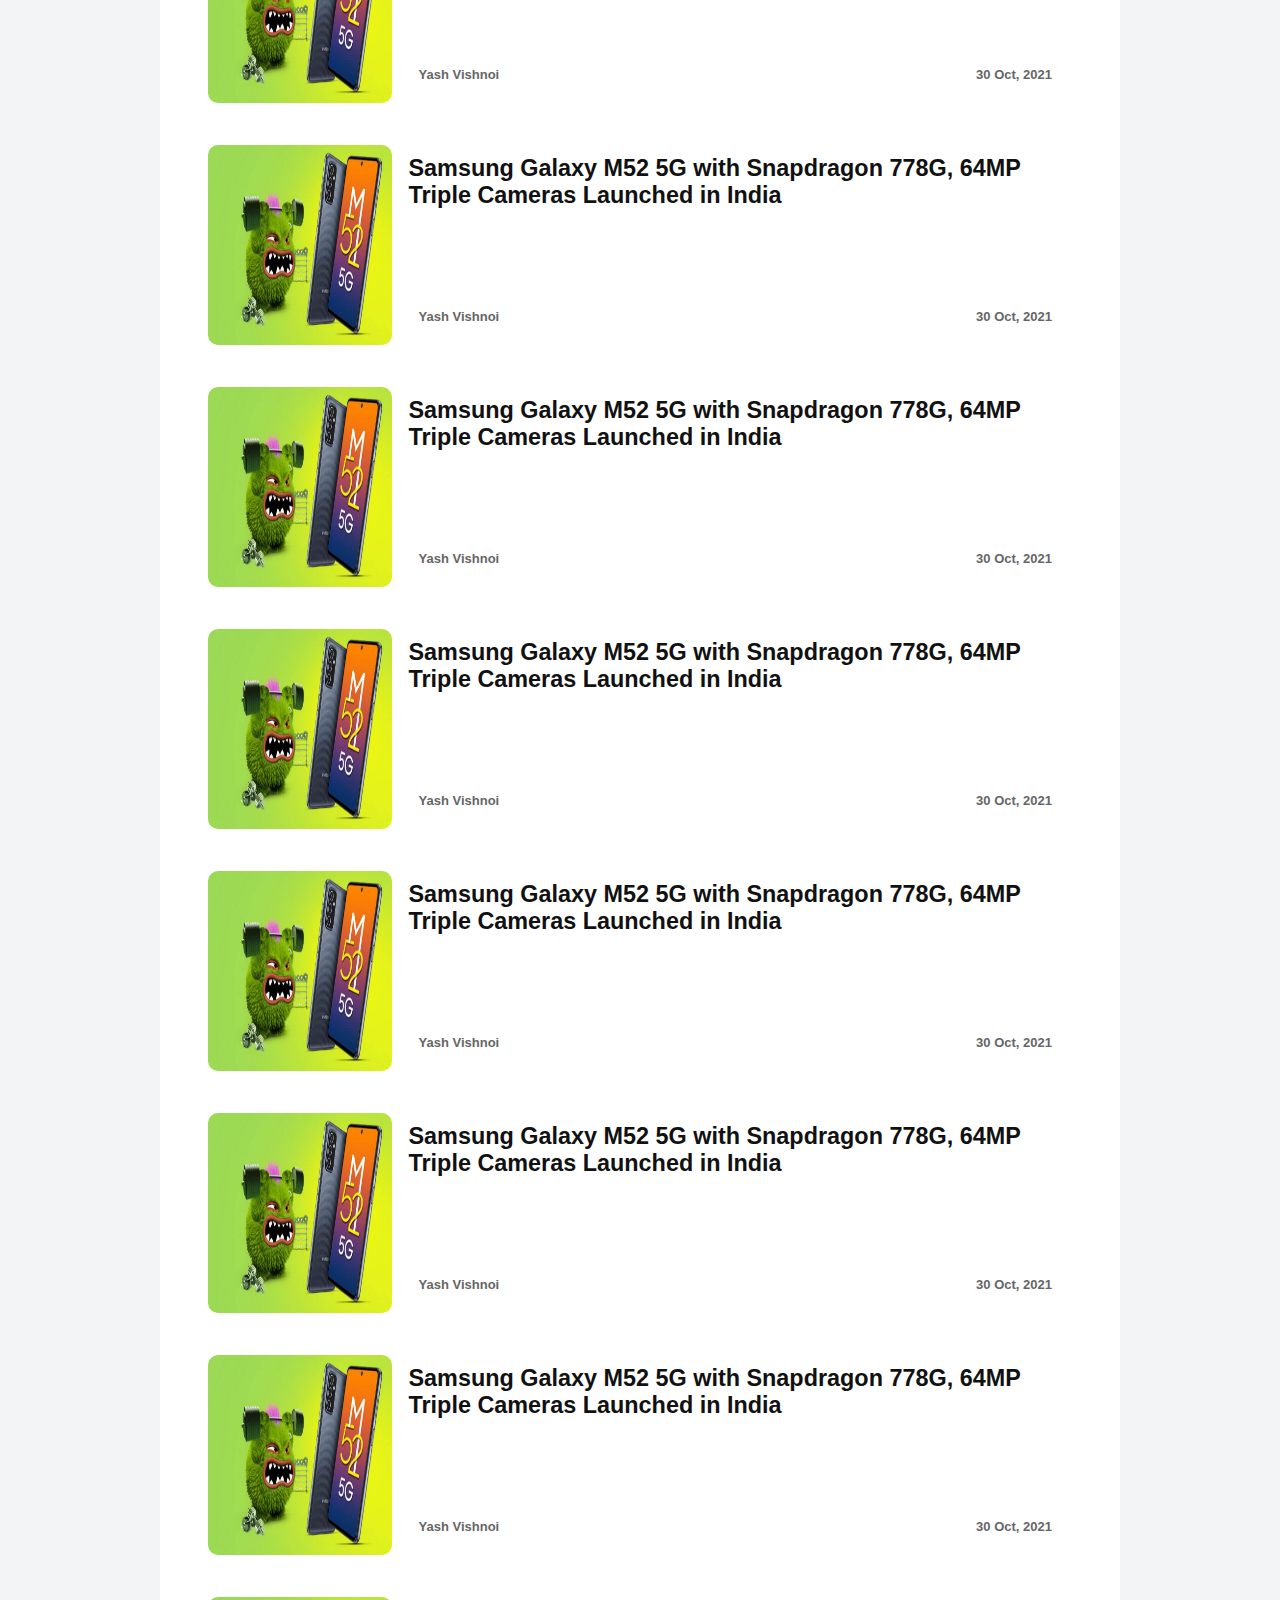
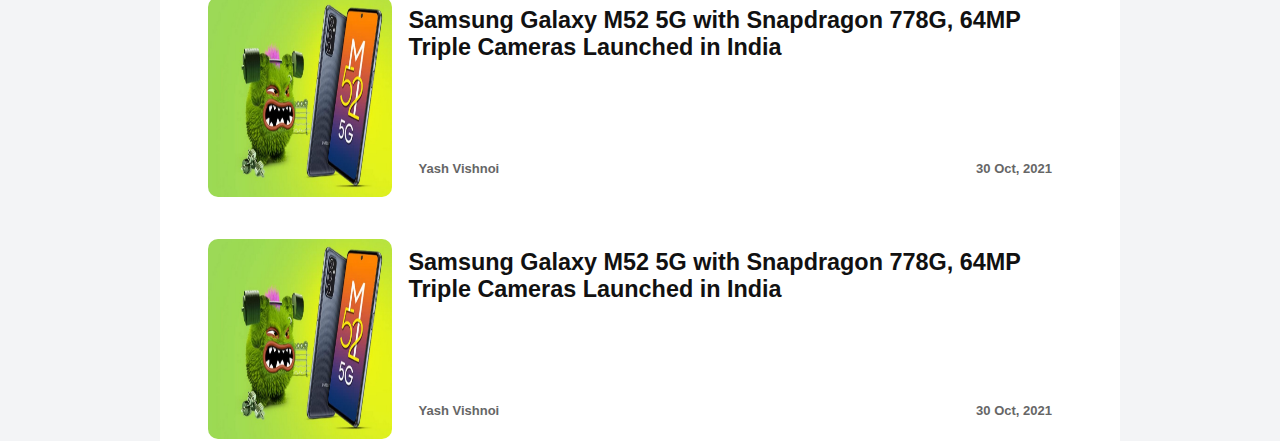
<file: mobile.html>
<!DOCTYPE html>
<html lang="en">

<head>
    <meta charset="UTF-8">
    <meta http-equiv="X-UA-Compatible" content="IE=edge">
    <meta name="viewport" content="width=device-width, initial-scale=1.0">
    <title>Mobile</title>
    <link href="https://cdn.jsdelivr.net/npm/bootstrap@5.1.3/dist/css/bootstrap.min.css" rel="stylesheet"
        integrity="sha384-1BmE4kWBq78iYhFldvKuhfTAU6auU8tT94WrHftjDbrCEXSU1oBoqyl2QvZ6jIW3" crossorigin="anonymous" />
    <link rel="stylesheet" href="Css/utils.css">
    <link rel="stylesheet" href="Css/mobile.css">
</head>

<body>
    <nav class="navbar navbar-expand-lg navbar-light bg-dark ">
        <div class="container-fluid">
            <a class="navbar-brand" style="color: white; font-size: 3.2rem;" href="home.html">BudgetHeads</a>
            <button class="navbar-toggler" type="button" data-bs-toggle="collapse" data-bs-target="#navbarText"
                aria-controls="navbarText" aria-expanded="false" aria-label="Toggle navigation">
                <span class="navbar-toggler-icon"></span>
            </button>
            <div class="collapse navbar-collapse" id="navbarText">
                <ul class="navbar-nav me-auto mb-2 mb-lg-0">
                    <li class="nav-item">
                        <a class="nav-link active" style="color: white; font-size: 2.2rem;" aria-current="page"
                            href="mobile.html">Mobile</a>
                    </li>
                    <li class="nav-item">
                        <a class="nav-link" style="color: white; font-size: 2.2rem;" href="laptop.html">Laptop</a>
                    </li>
                    <li class="nav-item">
                        <a class="nav-link" style="color: white; font-size: 2.2rem;"
                            href="smartwatch.html">SmartWatch</a>
                    </li>
                    <li class="nav-item">
                        <a class="nav-link" style="color: white; font-size: 2.2rem;" href="audio.html">Audio</a>
                    </li>
                    <li class="nav-item">
                        <a class="nav-link" style="color: white; font-size: 2.2rem;"
                            href="accessories.html">Accessories</a>
                    </li>
                    <li class="nav-item">
                        <a class="nav-link" style="color: white; font-size: 2.2rem;" href="feedback.html">Feedback</a>
                    </li>
                </ul>
                <button class="navbar-text btn" style="color: white; font-size: 2.2rem;">Logout</button>
            </div>
        </div>
    </nav>
    <div class="Images">
        <div class="left-side"></div>
        <div class="right-side"></div>
    </div>
    <div class="home-articles">
        <h2>Featured Articles</h2>
        <hr class="line-1">

        <div class="home-article">
            <a href="blogpost.html">
                <div class="home-article-img">
                    <img src="Img/Galaxy-M52-5G-Launched-in-India-feat..jpg" alt="">
                </div>
                <div class="home-article-content">
                    <h3>Samsung Galaxy M52 5G with Snapdragon 778G, 64MP Triple Cameras Launched in India</h3>
                    <div class="details">
                        <span class="author-name">Yash Vishnoi</span>
                        <span class="post-date">30 Oct, 2021</span>
                    </div>
                </div>
            </a>
        </div>

        <div class="home-article">
            <a href="">
                <div class="home-article-img">
                    <img src="Img/Galaxy-M52-5G-Launched-in-India-feat..jpg" alt="">
                </div>
                <div class="home-article-content">
                    <h3>Samsung Galaxy M52 5G with Snapdragon 778G, 64MP Triple Cameras Launched in India</h3>
                    <div class="details">
                        <span class="author-name">Yash Vishnoi</span>
                        <span class="post-date">30 Oct, 2021</span>
                    </div>
                </div>
            </a>
        </div>

        <div class="home-article">
            <a href="">
                <div class="home-article-img">
                    <img src="Img/Galaxy-M52-5G-Launched-in-India-feat..jpg" alt="">
                </div>
                <div class="home-article-content">
                    <h3>Samsung Galaxy M52 5G with Snapdragon 778G, 64MP Triple Cameras Launched in India</h3>
                    <div class="details">
                        <span class="author-name">Yash Vishnoi</span>
                        <span class="post-date">30 Oct, 2021</span>
                    </div>
                </div>
            </a>
        </div>

        <div class="home-article">
            <a href="">
                <div class="home-article-img">
                    <img src="Img/Galaxy-M52-5G-Launched-in-India-feat..jpg" alt="">
                </div>
                <div class="home-article-content">
                    <h3>Samsung Galaxy M52 5G with Snapdragon 778G, 64MP Triple Cameras Launched in India</h3>
                    <div class="details">
                        <span class="author-name">Yash Vishnoi</span>
                        <span class="post-date">30 Oct, 2021</span>
                    </div>
                </div>
            </a>
        </div>

        <div class="home-article">
            <a href="">
                <div class="home-article-img">
                    <img src="Img/Galaxy-M52-5G-Launched-in-India-feat..jpg" alt="">
                </div>
                <div class="home-article-content">
                    <h3>Samsung Galaxy M52 5G with Snapdragon 778G, 64MP Triple Cameras Launched in India</h3>
                    <div class="details">
                        <span class="author-name">Yash Vishnoi</span>
                        <span class="post-date">30 Oct, 2021</span>
                    </div>
                </div>
            </a>
        </div>

        <div class="home-article">
            <a href="">
                <div class="home-article-img">
                    <img src="Img/Galaxy-M52-5G-Launched-in-India-feat..jpg" alt="">
                </div>
                <div class="home-article-content">
                    <h3>Samsung Galaxy M52 5G with Snapdragon 778G, 64MP Triple Cameras Launched in India</h3>
                    <div class="details">
                        <span class="author-name">Yash Vishnoi</span>
                        <span class="post-date">30 Oct, 2021</span>
                    </div>
                </div>
            </a>
        </div>

        <div class="home-article">
            <a href="">
                <div class="home-article-img">
                    <img src="Img/Galaxy-M52-5G-Launched-in-India-feat..jpg" alt="">
                </div>
                <div class="home-article-content">
                    <h3>Samsung Galaxy M52 5G with Snapdragon 778G, 64MP Triple Cameras Launched in India</h3>
                    <div class="details">
                        <span class="author-name">Yash Vishnoi</span>
                        <span class="post-date">30 Oct, 2021</span>
                    </div>
                </div>
            </a>
        </div>

        <div class="home-article">
            <a href="">
                <div class="home-article-img">
                    <img src="Img/Galaxy-M52-5G-Launched-in-India-feat..jpg" alt="">
                </div>
                <div class="home-article-content">
                    <h3>Samsung Galaxy M52 5G with Snapdragon 778G, 64MP Triple Cameras Launched in India</h3>
                    <div class="details">
                        <span class="author-name">Yash Vishnoi</span>
                        <span class="post-date">30 Oct, 2021</span>
                    </div>
                </div>
            </a>
        </div>

        <div class="home-article">
            <a href="">
                <div class="home-article-img">
                    <img src="Img/Galaxy-M52-5G-Launched-in-India-feat..jpg" alt="">
                </div>
                <div class="home-article-content">
                    <h3>Samsung Galaxy M52 5G with Snapdragon 778G, 64MP Triple Cameras Launched in India</h3>
                    <div class="details">
                        <span class="author-name">Yash Vishnoi</span>
                        <span class="post-date">30 Oct, 2021</span>
                    </div>
                </div>
            </a>
        </div>

        <div class="home-article">
            <a href="">
                <div class="home-article-img">
                    <img src="Img/Galaxy-M52-5G-Launched-in-India-feat..jpg" alt="">
                </div>
                <div class="home-article-content">
                    <h3>Samsung Galaxy M52 5G with Snapdragon 778G, 64MP Triple Cameras Launched in India</h3>
                    <div class="details">
                        <span class="author-name">Yash Vishnoi</span>
                        <span class="post-date">30 Oct, 2021</span>
                    </div>
                </div>
            </a>
        </div>

        <div class="home-article">
            <a href="">
                <div class="home-article-img">
                    <img src="Img/Galaxy-M52-5G-Launched-in-India-feat..jpg" alt="">
                </div>
                <div class="home-article-content">
                    <h3>Samsung Galaxy M52 5G with Snapdragon 778G, 64MP Triple Cameras Launched in India</h3>
                    <div class="details">
                        <span class="author-name">Yash Vishnoi</span>
                        <span class="post-date">30 Oct, 2021</span>
                    </div>
                </div>
            </a>
        </div>

        <div class="home-article">
            <a href="">
                <div class="home-article-img">
                    <img src="Img/Galaxy-M52-5G-Launched-in-India-feat..jpg" alt="">
                </div>
                <div class="home-article-content">
                    <h3>Samsung Galaxy M52 5G with Snapdragon 778G, 64MP Triple Cameras Launched in India</h3>
                    <div class="details">
                        <span class="author-name">Yash Vishnoi</span>
                        <span class="post-date">30 Oct, 2021</span>
                    </div>
                </div>
            </a>
        </div>
        <script src="https://cdn.jsdelivr.net/npm/bootstrap@5.1.3/dist/js/bootstrap.bundle.min.js"
            integrity="sha384-ka7Sk0Gln4gmtz2MlQnikT1wXgYsOg+OMhuP+IlRH9sENBO0LRn5q+8nbTov4+1p"
            crossorigin="anonymous"></script>
</body>

</html>
</file>
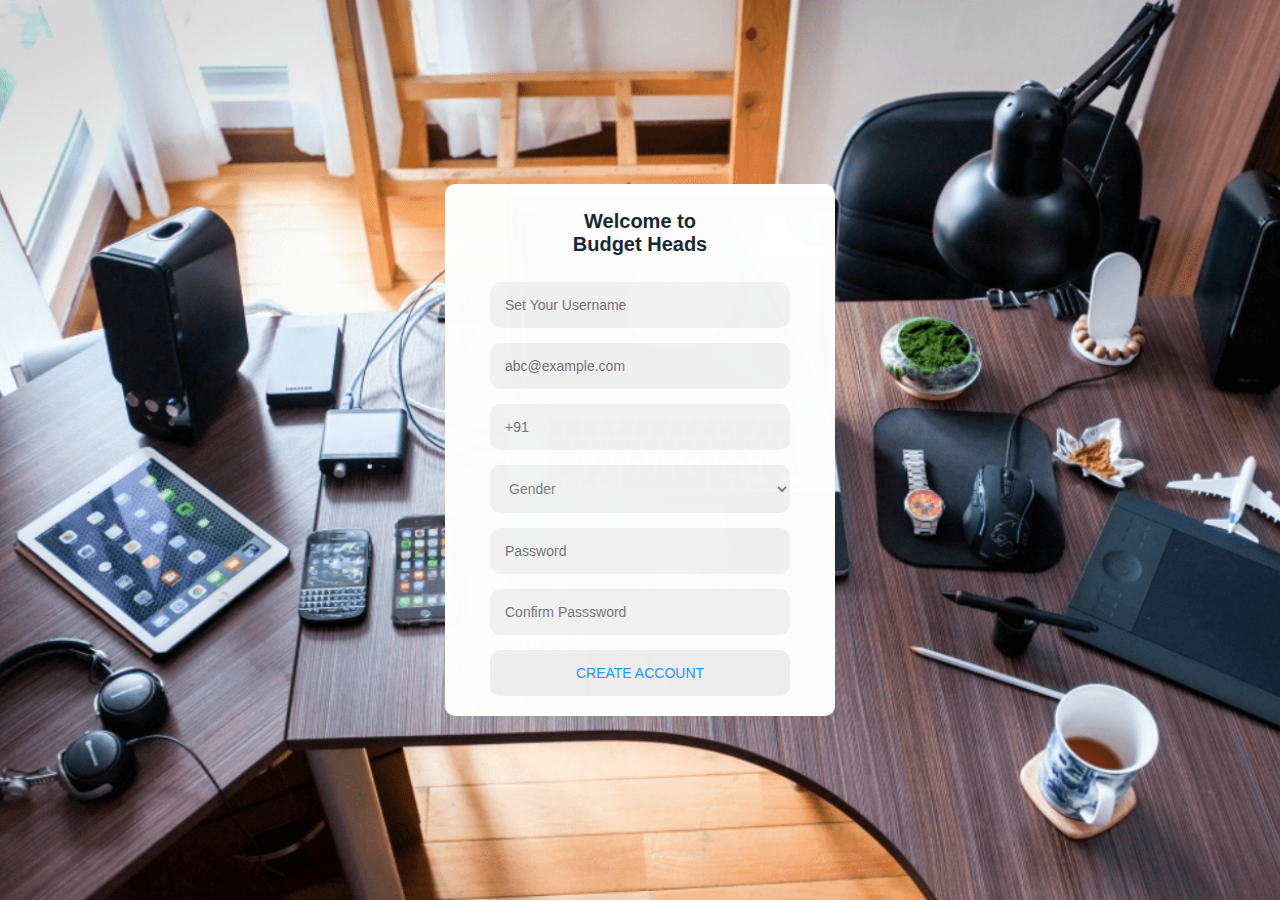
<file: signup.html>
<!DOCTYPE html>
<html lang="en">
<head>
    <meta charset="UTF-8">
    <meta http-equiv="X-UA-Compatible" content="IE=edge">
    <meta name="viewport" content="width=device-width, initial-scale=1.0">
    <title>Sign-Up</title>
    <link rel="stylesheet" href="Css/login.css">
</head>
<body>
    <div class="form">
        <h2 class="heading">Welcome to <br> Budget Heads</h2>
        <form action="index.html">
            <input type="text" name="username" placeholder="Set Your Username" required>
            <input type="email" name="email" placeholder="abc@example.com" required>
            <input type="number" name="contact-no" placeholder="+91" required>
            <select name="gender" id="" aria-placeholder="Gender">
                <option value="">Gender</option>
                <option value="">Male</option>
                <option value="">Female</option>
                <option value="">Other</option>
            </select>
            <input type="password" name="password" placeholder="Password" required>
            <input type="password" name="confirm-password" placeholder="Confirm Passsword" required>
            <button>
                <span></span>
                <span></span>
                <span></span>
                <span></span>
                Create Account
            </button>
        </form>
    </div>
</body>
</html>
</file>
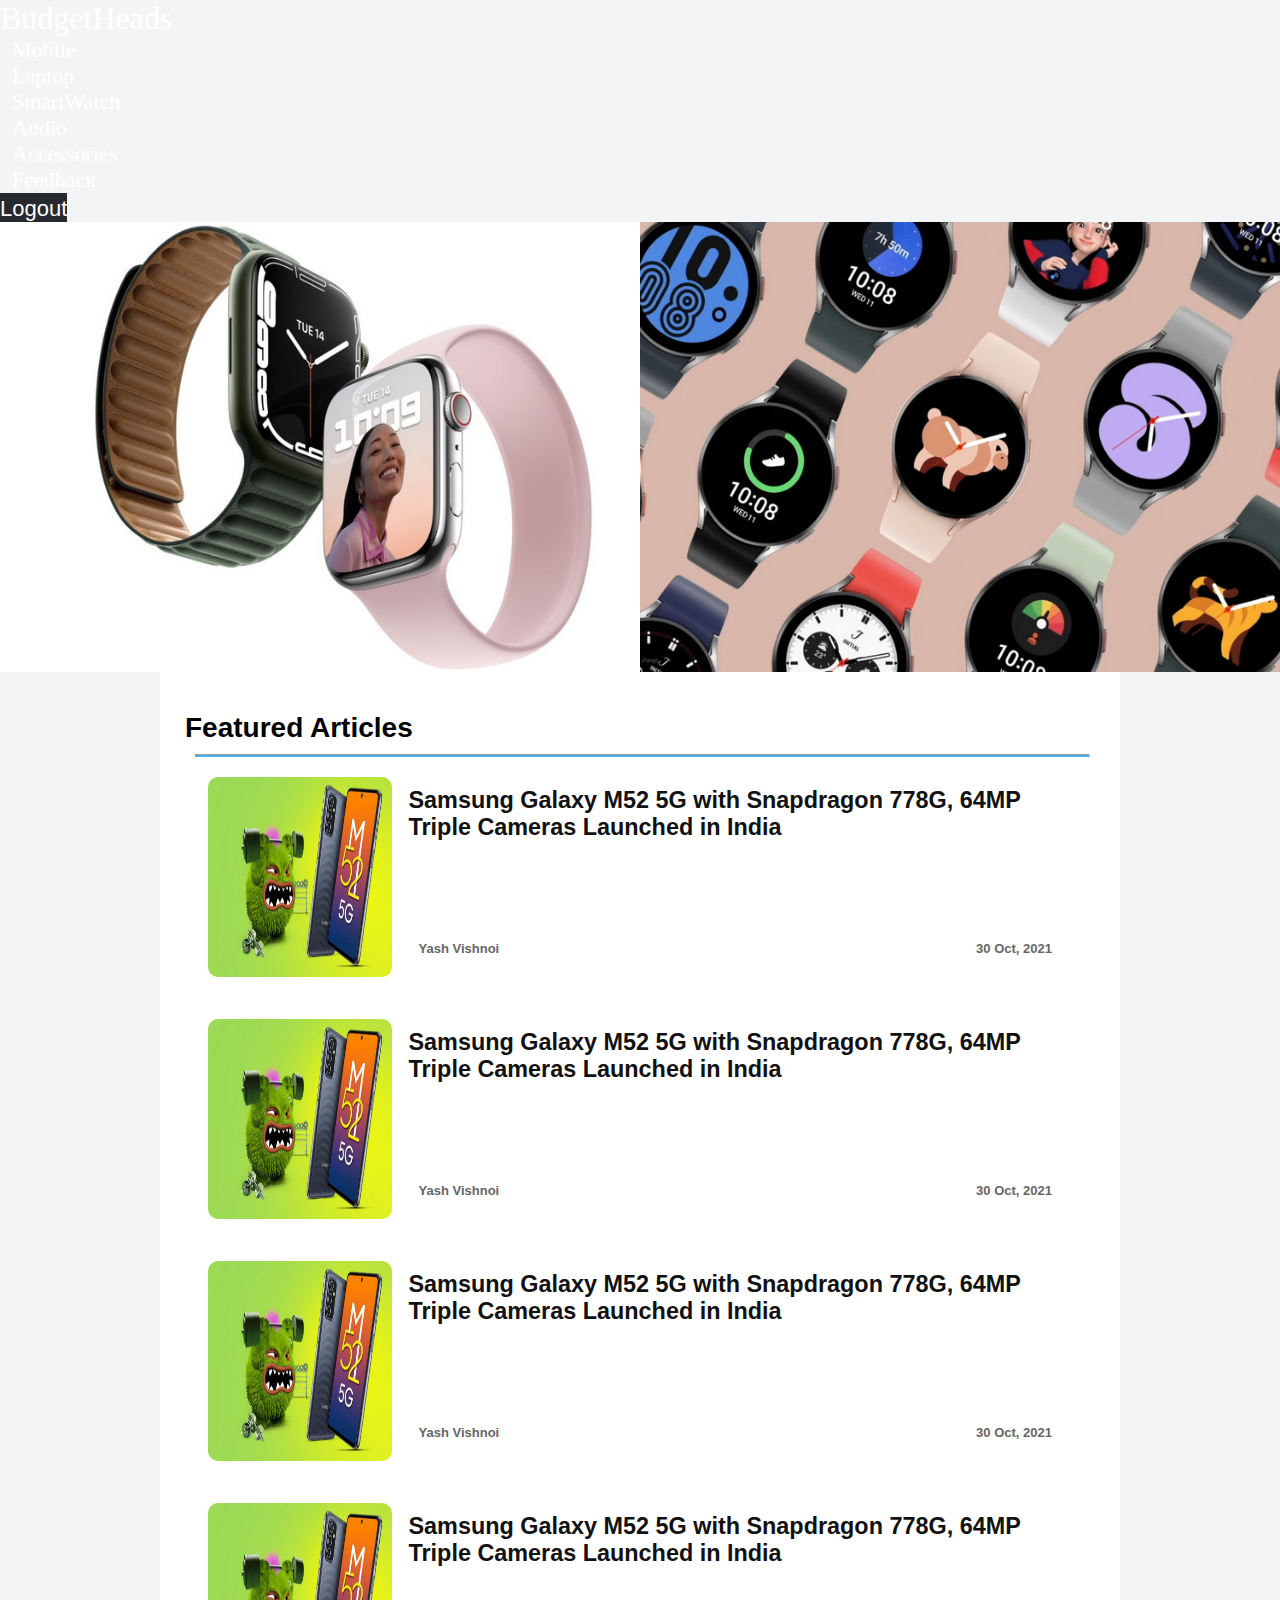
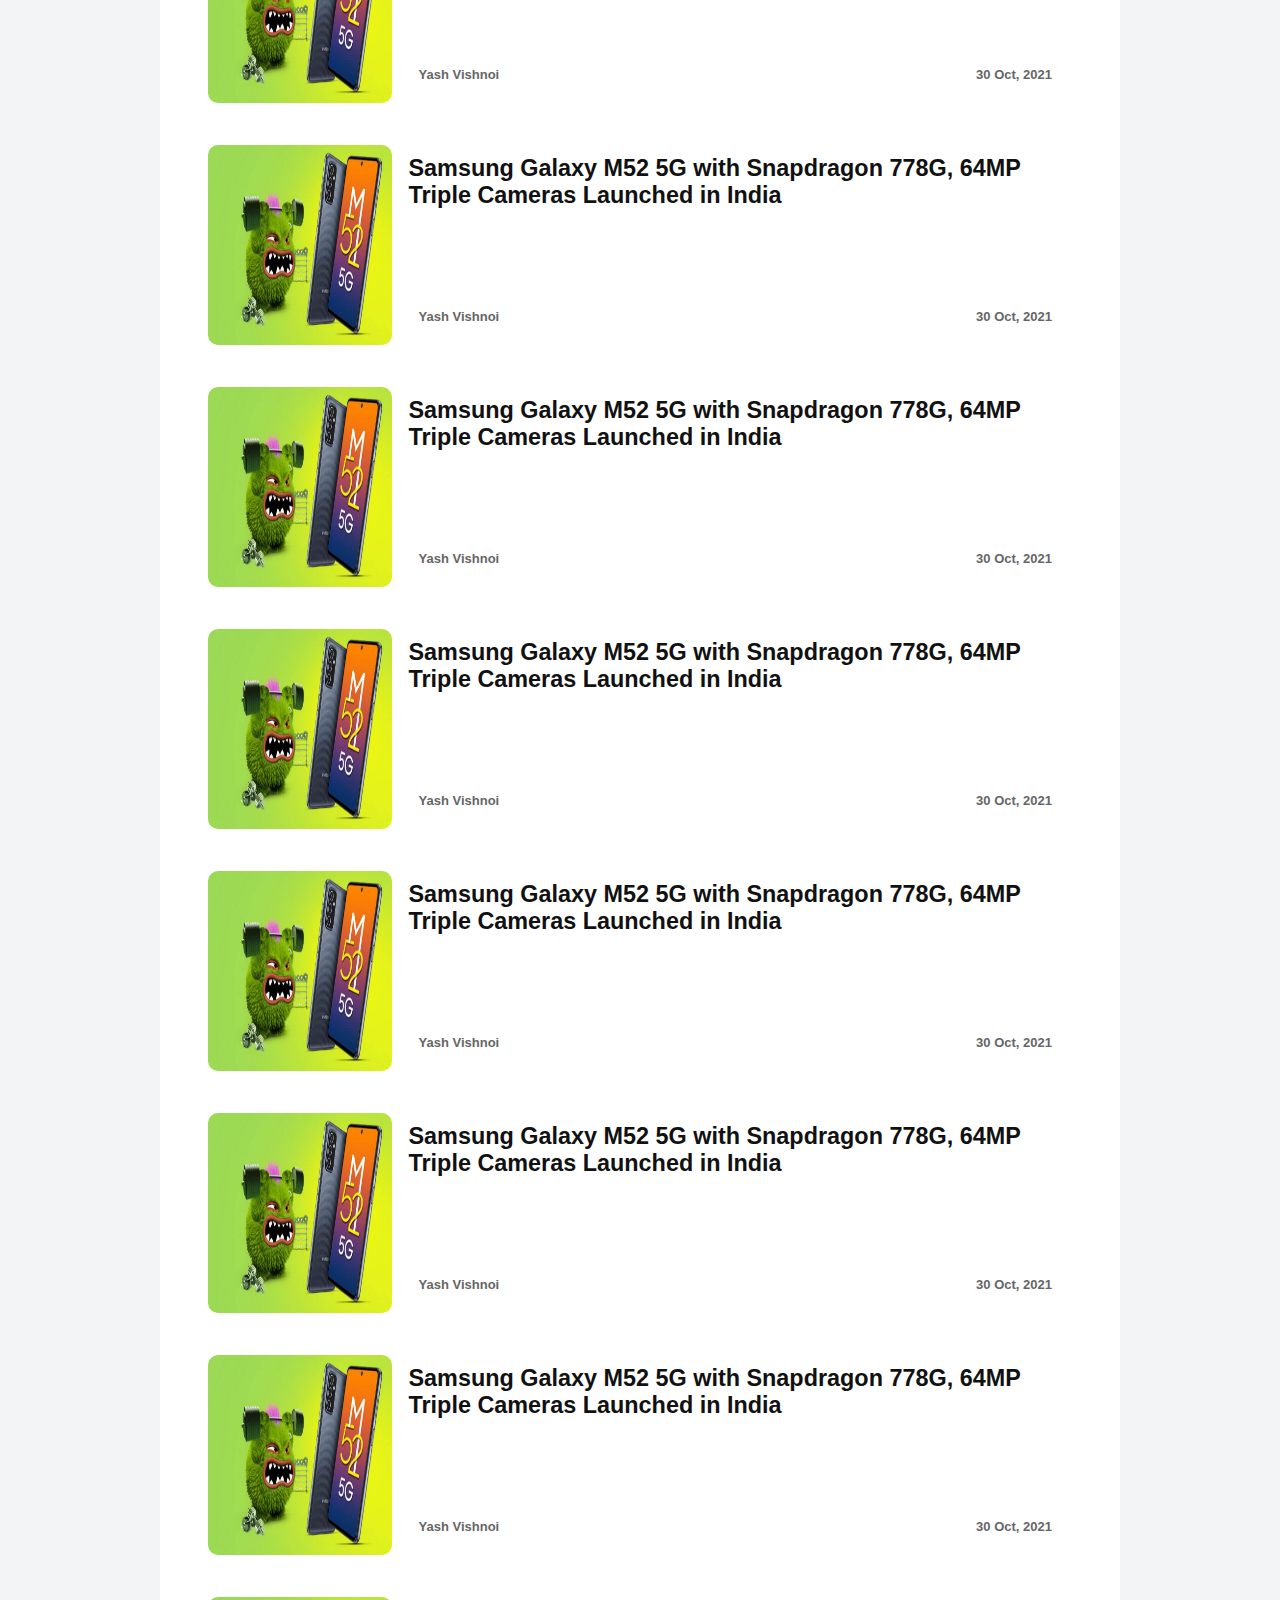
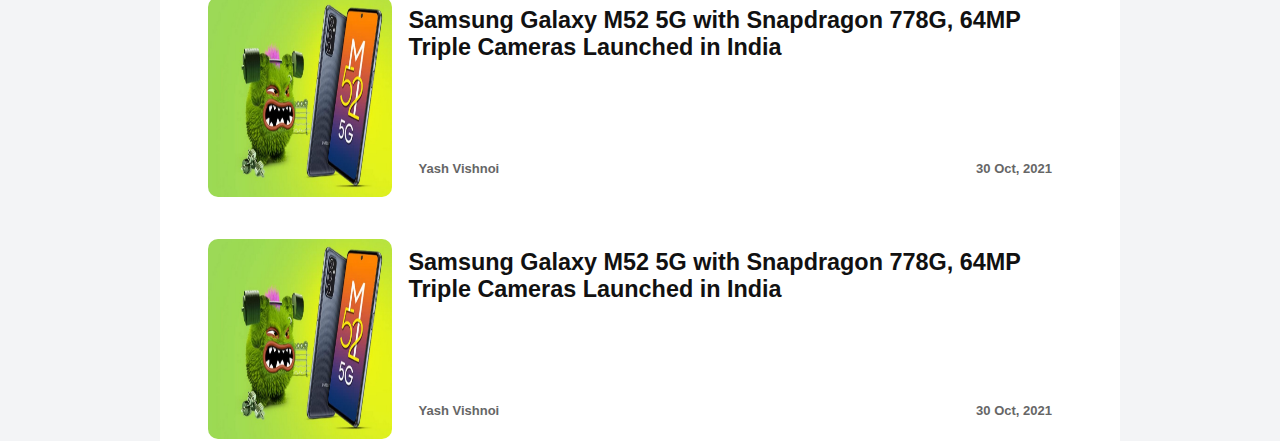
<file: smartwatch.html>
<!DOCTYPE html>
<html lang="en">

<head>
    <meta charset="UTF-8">
    <meta http-equiv="X-UA-Compatible" content="IE=edge">
    <meta name="viewport" content="width=device-width, initial-scale=1.0">
    <title>SmartWatch</title>
    <link href="https://cdn.jsdelivr.net/npm/bootstrap@5.1.3/dist/css/bootstrap.min.css" rel="stylesheet"
        integrity="sha384-1BmE4kWBq78iYhFldvKuhfTAU6auU8tT94WrHftjDbrCEXSU1oBoqyl2QvZ6jIW3" crossorigin="anonymous" />
    <link rel="stylesheet" href="Css/utils.css">
    <link rel="stylesheet" href="Css/smartwatch.css">
</head>

<body>
    <nav class="navbar navbar-expand-lg navbar-light bg-dark ">
        <div class="container-fluid">
            <a class="navbar-brand" style="color: white; font-size: 3.2rem;" href="home.html">BudgetHeads</a>
            <button class="navbar-toggler" type="button" data-bs-toggle="collapse" data-bs-target="#navbarText"
                aria-controls="navbarText" aria-expanded="false" aria-label="Toggle navigation">
                <span class="navbar-toggler-icon"></span>
            </button>
            <div class="collapse navbar-collapse" id="navbarText">
                <ul class="navbar-nav me-auto mb-2 mb-lg-0">
                    <li class="nav-item">
                        <a class="nav-link active" style="color: white; font-size: 2.2rem;" aria-current="page"
                            href="mobile.html">Mobile</a>
                    </li>
                    <li class="nav-item">
                        <a class="nav-link" style="color: white; font-size: 2.2rem;" href="laptop.html">Laptop</a>
                    </li>
                    <li class="nav-item">
                        <a class="nav-link" style="color: white; font-size: 2.2rem;"
                            href="smartwatch.html">SmartWatch</a>
                    </li>
                    <li class="nav-item">
                        <a class="nav-link" style="color: white; font-size: 2.2rem;" href="audio.html">Audio</a>
                    </li>
                    <li class="nav-item">
                        <a class="nav-link" style="color: white; font-size: 2.2rem;"
                            href="accessories.html">Accessories</a>
                    </li>
                    <li class="nav-item">
                        <a class="nav-link" style="color: white; font-size: 2.2rem;" href="feedback.html">Feedback</a>
                    </li>
                </ul>
                <button class="navbar-text btn" style="color: white; font-size: 2.2rem;">Logout</button>
            </div>
        </div>
    </nav>
    <div class="Images">
        <div class="left-side"></div>
        <div class="right-side"></div>
    </div>
    <div class="home-articles">
        <h2>Featured Articles</h2>
        <hr class="line-1">

        <div class="home-article">
            <a href="blogpost.html">
                <div class="home-article-img">
                    <img src="Img/Galaxy-M52-5G-Launched-in-India-feat..jpg" alt="">
                </div>
                <div class="home-article-content">
                    <h3>Samsung Galaxy M52 5G with Snapdragon 778G, 64MP Triple Cameras Launched in India</h3>
                    <div class="details">
                        <span class="author-name">Yash Vishnoi</span>
                        <span class="post-date">30 Oct, 2021</span>
                    </div>
                </div>
            </a>
        </div>

        <div class="home-article">
            <a href="">
                <div class="home-article-img">
                    <img src="Img/Galaxy-M52-5G-Launched-in-India-feat..jpg" alt="">
                </div>
                <div class="home-article-content">
                    <h3>Samsung Galaxy M52 5G with Snapdragon 778G, 64MP Triple Cameras Launched in India</h3>
                    <div class="details">
                        <span class="author-name">Yash Vishnoi</span>
                        <span class="post-date">30 Oct, 2021</span>
                    </div>
                </div>
            </a>
        </div>

        <div class="home-article">
            <a href="">
                <div class="home-article-img">
                    <img src="Img/Galaxy-M52-5G-Launched-in-India-feat..jpg" alt="">
                </div>
                <div class="home-article-content">
                    <h3>Samsung Galaxy M52 5G with Snapdragon 778G, 64MP Triple Cameras Launched in India</h3>
                    <div class="details">
                        <span class="author-name">Yash Vishnoi</span>
                        <span class="post-date">30 Oct, 2021</span>
                    </div>
                </div>
            </a>
        </div>

        <div class="home-article">
            <a href="">
                <div class="home-article-img">
                    <img src="Img/Galaxy-M52-5G-Launched-in-India-feat..jpg" alt="">
                </div>
                <div class="home-article-content">
                    <h3>Samsung Galaxy M52 5G with Snapdragon 778G, 64MP Triple Cameras Launched in India</h3>
                    <div class="details">
                        <span class="author-name">Yash Vishnoi</span>
                        <span class="post-date">30 Oct, 2021</span>
                    </div>
                </div>
            </a>
        </div>

        <div class="home-article">
            <a href="">
                <div class="home-article-img">
                    <img src="Img/Galaxy-M52-5G-Launched-in-India-feat..jpg" alt="">
                </div>
                <div class="home-article-content">
                    <h3>Samsung Galaxy M52 5G with Snapdragon 778G, 64MP Triple Cameras Launched in India</h3>
                    <div class="details">
                        <span class="author-name">Yash Vishnoi</span>
                        <span class="post-date">30 Oct, 2021</span>
                    </div>
                </div>
            </a>
        </div>

        <div class="home-article">
            <a href="">
                <div class="home-article-img">
                    <img src="Img/Galaxy-M52-5G-Launched-in-India-feat..jpg" alt="">
                </div>
                <div class="home-article-content">
                    <h3>Samsung Galaxy M52 5G with Snapdragon 778G, 64MP Triple Cameras Launched in India</h3>
                    <div class="details">
                        <span class="author-name">Yash Vishnoi</span>
                        <span class="post-date">30 Oct, 2021</span>
                    </div>
                </div>
            </a>
        </div>

        <div class="home-article">
            <a href="">
                <div class="home-article-img">
                    <img src="Img/Galaxy-M52-5G-Launched-in-India-feat..jpg" alt="">
                </div>
                <div class="home-article-content">
                    <h3>Samsung Galaxy M52 5G with Snapdragon 778G, 64MP Triple Cameras Launched in India</h3>
                    <div class="details">
                        <span class="author-name">Yash Vishnoi</span>
                        <span class="post-date">30 Oct, 2021</span>
                    </div>
                </div>
            </a>
        </div>

        <div class="home-article">
            <a href="">
                <div class="home-article-img">
                    <img src="Img/Galaxy-M52-5G-Launched-in-India-feat..jpg" alt="">
                </div>
                <div class="home-article-content">
                    <h3>Samsung Galaxy M52 5G with Snapdragon 778G, 64MP Triple Cameras Launched in India</h3>
                    <div class="details">
                        <span class="author-name">Yash Vishnoi</span>
                        <span class="post-date">30 Oct, 2021</span>
                    </div>
                </div>
            </a>
        </div>

        <div class="home-article">
            <a href="">
                <div class="home-article-img">
                    <img src="Img/Galaxy-M52-5G-Launched-in-India-feat..jpg" alt="">
                </div>
                <div class="home-article-content">
                    <h3>Samsung Galaxy M52 5G with Snapdragon 778G, 64MP Triple Cameras Launched in India</h3>
                    <div class="details">
                        <span class="author-name">Yash Vishnoi</span>
                        <span class="post-date">30 Oct, 2021</span>
                    </div>
                </div>
            </a>
        </div>

        <div class="home-article">
            <a href="">
                <div class="home-article-img">
                    <img src="Img/Galaxy-M52-5G-Launched-in-India-feat..jpg" alt="">
                </div>
                <div class="home-article-content">
                    <h3>Samsung Galaxy M52 5G with Snapdragon 778G, 64MP Triple Cameras Launched in India</h3>
                    <div class="details">
                        <span class="author-name">Yash Vishnoi</span>
                        <span class="post-date">30 Oct, 2021</span>
                    </div>
                </div>
            </a>
        </div>

        <div class="home-article">
            <a href="">
                <div class="home-article-img">
                    <img src="Img/Galaxy-M52-5G-Launched-in-India-feat..jpg" alt="">
                </div>
                <div class="home-article-content">
                    <h3>Samsung Galaxy M52 5G with Snapdragon 778G, 64MP Triple Cameras Launched in India</h3>
                    <div class="details">
                        <span class="author-name">Yash Vishnoi</span>
                        <span class="post-date">30 Oct, 2021</span>
                    </div>
                </div>
            </a>
        </div>

        <div class="home-article">
            <a href="">
                <div class="home-article-img">
                    <img src="Img/Galaxy-M52-5G-Launched-in-India-feat..jpg" alt="">
                </div>
                <div class="home-article-content">
                    <h3>Samsung Galaxy M52 5G with Snapdragon 778G, 64MP Triple Cameras Launched in India</h3>
                    <div class="details">
                        <span class="author-name">Yash Vishnoi</span>
                        <span class="post-date">30 Oct, 2021</span>
                    </div>
                </div>
            </a>
        </div>
        <script src="https://cdn.jsdelivr.net/npm/bootstrap@5.1.3/dist/js/bootstrap.bundle.min.js"
            integrity="sha384-ka7Sk0Gln4gmtz2MlQnikT1wXgYsOg+OMhuP+IlRH9sENBO0LRn5q+8nbTov4+1p"
            crossorigin="anonymous"></script>
</body>

</html>
</file>
<file: Css/login.css>
html{
    font-size: 62.5%;
    width: 100%;
    height: 100%;
}

body{
    padding: 0;
    margin: 0;
    background: url(../Img/Best-Technology-gadgets-to-Buy-In-2020.png);
    background-repeat: no-repeat;   
    background-size: cover;
    overflow: hidden;
    height: 100vh;
    width: 100%;
    display: flex;
    align-items: center;
}


/*login form css*/
.form{
    font-family: sans-serif;
    position: relative;
    /* z-index: 1; */
    background: #ffffff;
    opacity: 99%;
    max-width: 30rem;
    margin: auto;
    padding: 1rem 4.5rem 2rem 4.5rem;
    text-align: center;
    border-radius: 1rem;
}
.form p{
    font-size: 2.5rem;
    padding: 0.1rem;
    text-align: center;
    color: #1A2930;
}

.form .heading{
    color: #1A2930;
    font-size: 2rem;
    margin-bottom: 26px;
    font-family: Montserrat,sans-serif;
}

.form input{
    outline: 0;
    border-radius: 1rem;
    background: #F2F2F2;
    width: 100%;
    border: 0;
    margin: 0 0 1.5rem;
    padding: 1.5rem;
    box-sizing: border-box;
    font-size: 1.4rem;
}

.form textarea{
    outline: 0;
    border-radius: 1rem;
    background: #F2F2F2;
    width: 100%;
    border: 0;
    margin: 0 0 1.5rem;
    padding: 1.5rem;
    box-sizing: border-box;
    font-size: 1.4rem;
    font-family: sans-serif;
}

.form select{
    outline: 0;
    border-radius: 1rem;
    background: #F2F2F2;
    width: 100%;
    border: 0;
    margin: 0 0 1.5rem;
    padding: 1.5rem;
    box-sizing: border-box;
    font-size: 1.4rem;
    color: grey;
}

.form input:hover{
    background-color: #D3F8F9;
    transition: all 1s ease 0s;
}

.form select:hover{
    background-color: #D3F8F9;
    transition: all 1s ease 0s;
}

.form button{
    position: relative;
    display: inline-block;
    text-transform: uppercase;
    text-decoration: none;
    overflow: hidden;
    outline: 0;
    border-radius: 1rem;
    width: 100%;
    border: 0;
    padding: 1.5rem;
    color: #2196f3;
    font-size: 1.4rem;
    cursor: pointer;
    transition: 0.2s;
}
.form button:hover{
    color: #ffffff;
    background-color: #2196f3;
    box-shadow: 0 0 1rem #2196f3, 0 0 4rem #2196f3, 0 0 8rem #2196f3;
    transition: all 1s ease 0s;
    transition-delay: 0.2s;
}

.form button span{
    position: absolute;
    display: block;
}

.form button span:nth-child(1){
    top: 0;
    left: -100%;
    width: 100%;
    height: 0.2rem;
    background: linear-gradient(90deg, transparent, #2196f3);
    animation: animate1 1s linear infinite;
}

@keyframes animate1 {
    0%{
        left: -100%;
    }
    50%, 100%{
        left: 100%;
    }
}

.form button span:nth-child(2){
    top: -100%;
    right: 0;
    width: 0.2rem;
    height: 100%;
    background: linear-gradient(180deg, transparent, #2196f3);
    animation: animate2 1s linear infinite;
    animation-delay: 0.25s;
}

@keyframes animate2 {
    0%{
        top: -100%;
    }
    50%, 100%{
        top: 100%;
    }
}

.form button span:nth-child(3){
    bottom: 0;
    right: -100%;
    width: 100%;
    height: 0.2rem;
    background: linear-gradient(270deg, transparent, #2196f3);
    animation: animate3 1s linear infinite;
    animation-delay: 0.75s;
}

@keyframes animate3 {
    0%{
        right: -100%;
    }
    50%, 100%{
        right: 100%;
    }
}


.form button span:nth-child(4){
    bottom: -100%;
    left: 0;
    width: 0.2rem;
    height: 100%;
    background: linear-gradient(360deg, transparent, #2196f3);
    animation: animate4 1s linear infinite;
    animation-delay: 1s;
}

@keyframes animate4 {
    0%{
        bottom: -100%;
    }
    50%, 100%{
        bottom: 100%;
    }
}


.form .message{
    margin: 1.5rem 0 0;
    color: #B3B3B3;
    font-size: 1.2rem;
}
.form .message a{
    color: #255784;
    text-decoration: none;
}

.img-from img{
    width: 100%;
    height: 100%;
}

@media (max-width:998px) {
    html{
        font-size: 55%;
    }
    body{
        background-position: center;
    }
}

@media (max-width:768px) {
    html{
        font-size: 50%;
    }
}
</file>
<file: Css/utils.css>
*{
    margin: 0;
    padding: 0;
}

html{
    font-size: 62.5%;
    width: 100%;
    height: 100%;
}

body{
    background: #f3f4f6;
}

.navbar-brand{
    /* border: 2px solid red; */
    width: 17%;
}

.navbar-light .navbar-toggler-icon {
    background-image: url("data:image/svg+xml,%3csvg xmlns='http://www.w3.org/2000/svg' viewBox='0 0 30 30'%3e%3cpath stroke='rgba%28255, 255, 255, 1%29' stroke-linecap='round' stroke-miterlimit='10' stroke-width='2' d='M4 7h22M4 15h22M4 23h22'/%3e%3c/svg%3e");
}

.navbar-light .navbar-toggler {
    border: 1px solid white;
}

.nav-item a{
    padding: 1.2rem;
}

.nav-item a:hover{
    box-shadow: 0 0 0 0.4rem black; 
    background-color: black;
}

.btn {
    /* padding: 0 2rem; */
    padding-top: 0.3rem;
    /* margin: 0 1.6rem 0 0; */
    border: none;
    /* height: 4rem; */
    font-size: 2.2rem;
    cursor: pointer;
    transition: all 0.3s ease-in-out;
    background-color: #26292D;
    color: #FFFFFF;
    /* margin-right: 8rem; */
  }
  
.btn:hover{
    color: #FFFFFF;
    background: #303336;
}

.home-articles{
    background-color: #ffffff;
    width: 75%;
    margin: auto;
}

.home-articles h2{
    font-size: 2.8rem;
    font-family: Montserrat,sans-serif;
    font-weight: 600;
    margin-left: 2.5rem;
    margin-bottom: 1rem;
    padding-top: 4rem;
}

.home-article{
    /* margin-bottom: 4rem; */
    width: 90%;
    margin: auto; 
}

.home-article a{
    display: flex;
    justify-content: space-around;
    /* border: 2px solid red; */
}

.line-1{
    width: 93%;
    border-bottom: 0.2rem solid #4db2ec;
    margin-left: 3.5rem;
    margin-top: 0.7rem;
    margin-bottom: 2rem;
}

.home-article-img img{
    /* margin-left: 2.5rem; */
    height: 20rem;
    width: 92%;
    border-radius: 1rem;
}

.home-article-content{
    margin-top: 1rem;
    /* padding-left: 2.5rem; */
    font-size: 2rem;
    font-weight: 600;
    font-family: Montserrat,sans-serif;
    text-decoration: none;
}
a{
    text-decoration: none;
    color: #111;
}

h3{
    margin-bottom: 10rem;
    /* padding-bottom: 10rem; */
}

.author-name{
    font-size: 1.3rem;
    font-weight: 600;
    color: #666;
    margin-left: 1rem;
}

.post-date{
    font-size: 1.3rem;
    font-weight: 600;
    color: #666;
    /* margin-left: 41rem;  */
    margin-right: 2rem;
}

.details{
    display: flex;
    justify-content: space-between;
}
</file>
<file: Css/accessories.css>
.Images{
    display: flex;
    height: 45rem;
}

html{
    font-size: 62.5%;
    width: 100%;
    height: 100%;
}

.left-side{
    height: 100%;
    width: 50%;
    background-image: url(../Img/logitech_G502_MOUSE.jpg);
    background-size: 100% 100%;
    animation: slider1 12s infinite;
}

.right-side{
    width: 50%;
    height: 100%;
    background-image: url(../Img/keyboard.jpg);
    background-size: 100% 100%;
    animation: slider2 12s infinite;
}

.home-article{
    margin-bottom: 4rem;
}

@keyframes slider1{
    50%{background-image: url(../Img/Razer-Gigantus-V2-feat..jpg);}
    /* 50%{background-image: url(../Img/alexa.jpg);}
    75%{background-image: url(../Img/Motorola-Launches-New-AmphisoundX-Soundbars-Starting-at-Rs.7499.jpg);}    */
}

@keyframes slider2{
    50%{background-image: url(../Img/xiaomi-launches-mi-curved-gaming-monitor.jpg);}
    /* 50%{background-image: url(../Img/Sony-SRS-XB402M-body.jpg);}
    75%{background-image: url(../Img/Pixel-Buds-A.jpg.fdmdownload);} */
}

@media (max-width:768px){
    html{
        font-size: 40%;
    }
    .home-articles{
        width: 100%;
    }
    .Images{
        flex-direction: column;
    }
    .left-side{
        width: 100%;
    }
    .right-side{
        width: 100%;
    }
    .home-article-img img{
        height: 70px;
        width: 100px;
        
    }
    h3{
        margin-bottom: 2.5rem;
        margin-left: 1rem;
    }
    .Images{
        height: 50rem;
    }
}
</file>
<file: Css/audio.css>
.Images{
    display: flex;
    height: 45rem;
}

html{
    font-size: 62.5%;
    width: 100%;
    height: 100%;
}

.left-side{
    height: 100%;
    width: 50%;
    background-image: url(../Img/rog-cetra.jpg);
    background-size: 100% 100%;
    animation: slider1 12s infinite;
}

.right-side{
    width: 50%;
    height: 100%;
    background-image: url(../Img/airpods-3-body.jpg);
    background-size: 100% 100%;
    animation: slider2 12s infinite;
}

@keyframes slider1{
    25%{background-image: url(../Img/oppo_enco_m31_headphones_amazon_1590124764206.jpg);}
    50%{background-image: url(../Img/alexa.jpg);}
    75%{background-image: url(../Img/Motorola-Launches-New-AmphisoundX-Soundbars-Starting-at-Rs.7499.jpg);}   
}

@keyframes slider2{
    25%{background-image: url(../Img/Headphones.jpg);}
    50%{background-image: url(../Img/Sony-SRS-XB402M-body.jpg);}
    75%{background-image: url(../Img/Pixel-Buds-A.jpg.fdmdownload);}
}

.home-article{
    margin-bottom: 4rem;
}

@media (max-width:998px){
    html{
        font-size: 40%;
    }
}

@media (max-width:768px){
    html{
        font-size: 40%;
    }
    .home-articles{
        width: 100%;
    }
    .Images{
        flex-direction: column;
    }
    .left-side{
        width: 100%;
    }
    .right-side{
        width: 100%;
    }
    .home-article-img img{
        height: 70px;
        width: 100px;
        
    }
    h3{
        margin-bottom: 2.5rem;
        margin-left: 1rem;
    }
    .Images{
        height: 50rem;
    }
}
</file>
<file: Css/blog.css>
html{
    font-size: 62.5%;
    width: 100%;
    height: 100%;
}

*{
    margin:0;
    padding: 0;
}

.main{
    background-color: #f3f4f6;
    text-align: left;
}
h1{
    width: 80%;
    margin: auto;
    /* text-align: center; */
    font-size:400%;
    /* margin-left: 8rem; */
    /* margin-right: 8rem; */
    padding: 4rem;
}

.main-box{
    display: flex;
    /* justify-content: space-around; */
    /* text-align: center; */
    /* background-color: rgb(141, 140, 129); */
    background-color: #fff;
    width: 80%;
    margin: auto;
    /* margin-top: 0%; */
}

/* .right-box{
    align-items: center; 
    color: #000;
    margin-top: 20rem;
    flex: 30%;
    padding: 1rem;
    height: 30rem;
    background-color: #ffffff;
} */

.left-box{
    color: #000;
    flex: 70%;
    /* width: 70%; */
    align-content: center;
    padding: 1rem;
    height: 100%;
    margin-left: 1.5rem;
    /* background-color:#ffffff; */
}

.heading{
    text-align: left;
    color: #000;
    margin-top: 2rem;
    font-size: 2.7rem;
}

.line1{
    /* flex: 30%; */
    /* width: 30%; */
    margin-top: 1.6rem;
    border: 0.1rem solid #4db2ec;;
}

.right-subbox-heading{
    margin-top: 10rem;
    margin-left: 3rem;
    margin-right: 3rem;
    flex: 30%;
    /* width: 30%; */
}

.right-subbox{
    /* flex: 30%; */
    /* width: 30%; */
    /* margin-left: 1rem; */
    /* height: 100%; */
    color: #000;
    margin-top: 1.6rem;
    border-style: solid;
    border-color: rgba(204,204,204,.5882352941);
    background-color:#f3f4f6;
    /* text-align: left; */
    font-size: large;
    border-radius: 1.2rem;
}


.sidepara1{
    margin-left: 1.2rem;
    margin-right: 1.2rem;
    /* margin-bottom: 1.6rem; */
    font-size: 1.8rem;
}

 .line2{
    border: 0.5px solid;
    color: grey;
    margin-left: 1.2rem;
    margin-right: 1.2rem;
    /* margin-bottom: 1.2rem; */
} 

.cover-img{
    width: 100%;
    height: 47rem;
    border-radius: 1rem;
}
.para1{
    /* margin-top: 4rem; */
    /* font-size: large; */
    font-size: 1.8rem;
    text-align: left;
    margin-bottom: 2.6rem;
    margin-top: 1rem;
    font-family: Montserrat,sans-serif;
}

h2{
    font-size: 2.7rem;
    margin-top: 2.7rem;
    margin-bottom: 1.7rem;
    font-family: Montserrat,sans-serif;
    font-weight: 600;
    margin-left: 0;
}

.para1 a{
    text-decoration: none;
    color: #4db2ec;
}

@media (max-width:998px){
    html{
        font-size: 50%;
    }
    .main-box{
        flex-direction: column;
        width: 100%;
    }
    .right-subbox-heading{
        margin-top: 0px;
    }
    h1{
        width: 100%;
        padding: 1rem;
    }
    .left-box{
        margin-left: 0px;
    }
    .right-subbox-heading{
        margin-left: 0px;
        padding: 1.5rem;
    }
    .heading{
        margin-top: 0px;
    }
}

@media (max-width:768px){
    html{
        font-size: 45%;
    }
    .main-box{
        flex-direction: column;
    }
}
</file>
<file: Css/home.css>
.Images{
    display: flex;
    height: 45rem;
}

html{
    font-size: 62.5%;
    width: 100%;
    height: 100%;
}


.left-side{
    height: 100%;
    width: 50%;
    background-image: url(../Img/samsung\ z\ flip\ 3.jpg);
    background-size: 100% 100%;
    animation: slider1 12s infinite;
}

.right-side{
    width: 50%;
    height: 100%;
    background-image: url(../Img/Asus-ROG-ZEPHYRUS-Laptop.jpeg);
    background-size: 100% 100%;
    animation: slider2 12s infinite;
}

@keyframes slider1{
    25%{background-image: url(../Img/Samsung-Galaxy-Watch-4-Galaxy-Watch-4-Classic-Launched.jpg);}
    50%{background-image: url(../Img/Pixel-Buds-A.jpg.fdmdownload);}
    75%{background-image: url(../Img/Sony-SRS-XB402M-body.jpg);}   
}

@keyframes slider2{
    25%{background-image: url(../Img/logitech_G502_MOUSE.jpg);}
    50%{background-image: url(../Img/Headphones.jpg);}
    75%{background-image: url(../Img/keyboard.jpg);}
}

.home-articles{
    background-color: #ffffff;
    width: 75%;
    margin: auto;
}

.home-articles h2{
    font-size: 2.8rem;
    font-family: Montserrat,sans-serif;
    font-weight: 600;
    /* margin-left: 2.5rem; */
    margin-bottom: 1rem;
    padding-top: 4rem;
}

.home-article{
    margin-bottom: 4rem;
    /* border: 2px solid red; */
}

.home-article a{
    display: flex;
    justify-content: space-between;
}

.line-1{
    /* width: 93%; */
    border-bottom: 0.2rem solid #4db2ec;
    margin-left: 3.5rem;
    margin-top: 0.7rem;
    margin-bottom: 2rem;
}

.home-article-img img{
    /* margin-left: 2.5rem; */
    height: 20rem;
    width: 92%;
    /* border: 2px solid red; */
    border-radius: 1rem;
}

.home-article-content{
    /* border: 2px solid red; */
    margin-top: 1rem;
    /* padding-left: 2.5rem; */
    font-size: 2rem;
    font-weight: 600;
    font-family: Montserrat,sans-serif;
    text-decoration: none;
}
a{
    text-decoration: none;
    color: #111;
}

h3{
    /* margin-bottom: 10rem; */
}

.author-name{
    font-size: 1.3rem;
    font-weight: 600;
    color: #666;
    margin-left: 1rem;
}

.post-date{
    font-size: 1.3rem;
    font-weight: 600;
    color: #666;
    /* margin-left: 10rem;  */
}

@media (max-width:998px){
    html{
        font-size: 40%;
    }
}

@media (max-width:768px){
    html{
        font-size: 40%;
    }
    .home-articles{
        width: 100%;
    }
    .Images{
        flex-direction: column;
    }
    .left-side{
        width: 100%;
    }
    .right-side{
        width: 100%;
    }
    .home-article-img img{
        height: 70px;
        width: 100px;
        
    }
    h3{
        margin-bottom: 2.5rem;
        margin-left: 1rem;
    }
    .Images{
        height: 50rem;
    }
}
</file>
<file: Css/laptop.css>
.Images{
    display: flex;
    height: 45rem;
}

html{
    font-size: 62.5%;
    width: 100%;
    height: 100%;
}

.left-side{
    height: 100%;
    width: 50%;
    background-image: url(../Img/Asus-ROG-ZEPHYRUS-Laptop.jpeg);
    background-size: 100% 100%;
    animation: slider1 12s infinite;
}

.right-side{
    width: 50%;
    height: 100%;
    background-image: url(../Img/macbook-pro-with-notch.jpg);
    background-size: 100% 100%;
    animation: slider2 12s infinite;
}

@keyframes slider1{
    25%{background-image: url(../Img/lenovo-legion-laptops-launched.jpg);}
    50%{background-image: url(../Img/predator-helios-300.jpg);}
    75%{background-image: url(../Img/AW-x17_side_partially-open_right.jpeg);}   
}

@keyframes slider2{
    25%{background-image: url(../Img/dell-xps-13-xps-15-launched-india.jpg);}
    50%{background-image: url(../Img/Asus-launches-Zenbook-Duo-14-and-Pro-Duo-15-in-India-2.jpg);}
    75%{background-image: url(../Img/mi-notebook-pro-launched-india.jpg);}
}

.home-article{
    margin-bottom: 4rem;
}

@media (max-width:998px){
    html{
        font-size: 40%;
    }
}

@media (max-width:768px){
    html{
        font-size: 40%;
    }
    .home-articles{
        width: 100%;
    }
    .Images{
        flex-direction: column;
    }
    .left-side{
        width: 100%;
    }
    .right-side{
        width: 100%;
    }
    .home-article-img img{
        height: 70px;
        width: 100px;
        
    }
    h3{
        margin-bottom: 2.5rem;
        margin-left: 1rem;
    }
    .Images{
        height: 50rem;
    }
}
</file>
<file: Css/mobile.css>
.Images{
    display: flex;
    height: 45rem;
}

html{
    font-size: 62.5%;
    width: 100%;
    height: 100%;
}

.left-side{
    height: 100%;
    width: 50%;
    background-image: url(../Img/samsung\ z\ flip\ 3.jpg);
    background-size: 100% 100%;
    animation: slider1 12s infinite;
}

.right-side{
    width: 50%;
    height: 100%;
    background-image: url(../Img/Apple_iPhone-13-Pro_Colors_09142021_big.jpg.large_2x-e1631645876731.jpg);
    background-size: 100% 100%;
    animation: slider2 12s infinite;
}

@keyframes slider1{
    25%{background-image: url(../Img/google-pixel-6-green.jpeg);}
    50%{background-image: url(../Img/Mi-11-Ultra.jpg);}
    75%{background-image: url(../Img/Moto_Edge_Pro.jpg);}   
}

@keyframes slider2{
    25%{background-image: url(../Img/samsungs21.jpeg);}
    50%{background-image: url(../Img/ROG-Phone-5-Ultimate.jpg);}
    75%{background-image: url(../Img/iQOO-8-91mobiles-1.jpeg);}
}

.home-article{
    margin-bottom: 4rem;
    /* border: 2px solid red; */
}

@media (max-width:998px){
    html{
        font-size: 40%;
    }
}

@media (max-width:768px){
    html{
        font-size: 40%;
    }
    .home-articles{
        width: 100%;
    }
    .Images{
        flex-direction: column;
    }
    .left-side{
        width: 100%;
    }
    .right-side{
        width: 100%;
    }
    .home-article-img img{
        height: 70px;
        width: 100px;
        
    }
    h3{
        margin-bottom: 2.5rem;
        margin-left: 1rem;
    }
    .Images{
        height: 50rem;
    }
}
</file>
<file: Css/smartwatch.css>
.Images{
    display: flex;
    height: 45rem;
}

html{
    font-size: 62.5%;
    width: 100%;
    height: 100%;
}

.left-side{
    height: 100%;
    width: 50%;
    background-image: url(../Img/Apple-watch-series-7-india-price-feat..jpg);
    background-size: 100% 100%;
    animation: slider1 12s infinite;
}

.right-side{
    width: 50%;
    height: 100%;
    background-image: url(../Img/Samsung-Galaxy-Watch-4-Galaxy-Watch-4-Classic-Launched.jpg);
    background-size: 100% 100%;
    animation: slider2 12s infinite;
}

@keyframes slider1{
    25%{background-image: url(../Img/fitbit.png);}
    50%{background-image: url(../Img/Amazfit-GTS-2-up-for-Pre-Order-in-India-at-Rs.-12999.jpg);}
    75%{background-image: url(../Img/oneplus-watch-launched.jpg);}   
}

@keyframes slider2{
    25%{background-image: url(../Img/oppo-watch-launched.jpg);}
    50%{background-image: url(../Img/mi-watch-revolve-colors.jpg);}
    75%{background-image: url(../Img/Huawei-Watch-GT-2-Pro-website.jpg);}
}

.home-article{
    margin-bottom: 4rem;
}

@media (max-width:998px){
    html{
        font-size: 40%;
    }
}

@media (max-width:768px){
    html{
        font-size: 40%;
    }
    .home-articles{
        width: 100%;
    }
    .Images{
        flex-direction: column;
    }
    .left-side{
        width: 100%;
    }
    .right-side{
        width: 100%;
    }
    .home-article-img img{
        height: 70px;
        width: 100px;
        
    }
    h3{
        margin-bottom: 2.5rem;
        margin-left: 1rem;
    }
    .Images{
        height: 50rem;
    }
}
</file>
